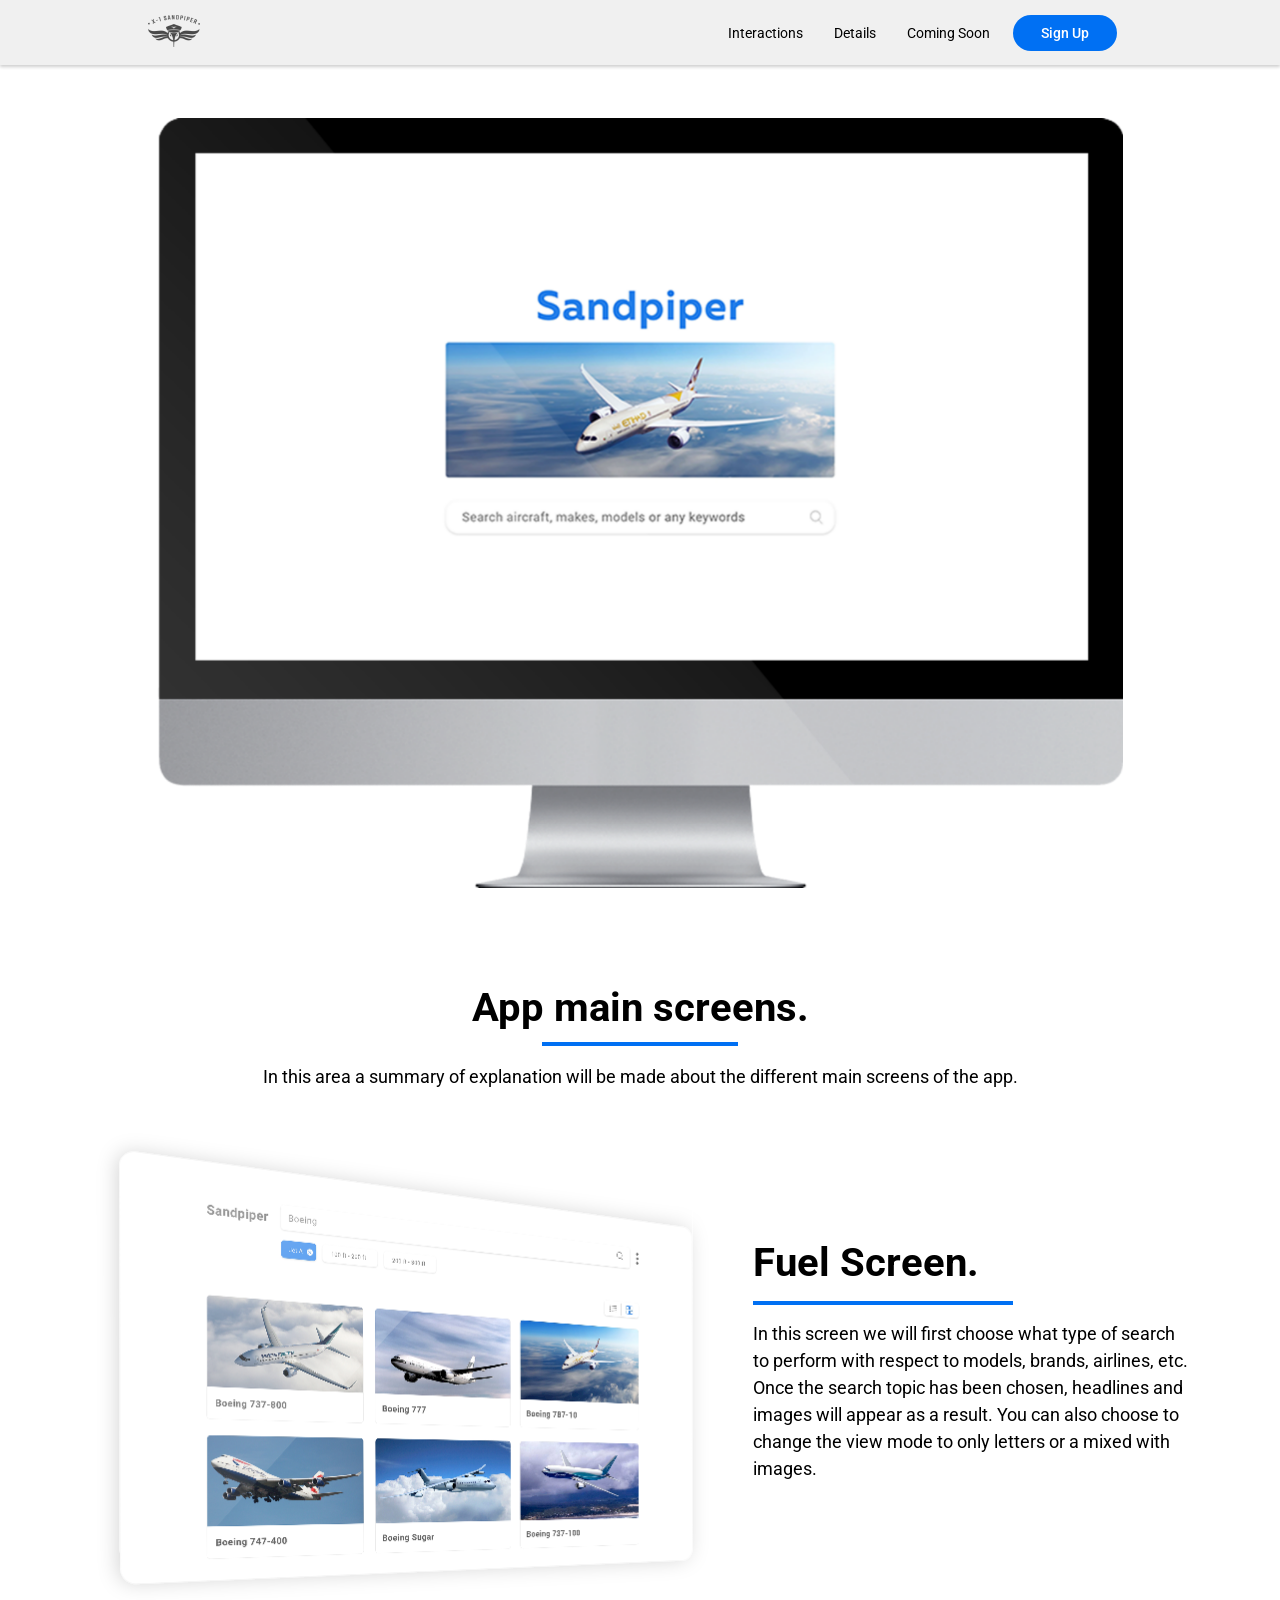
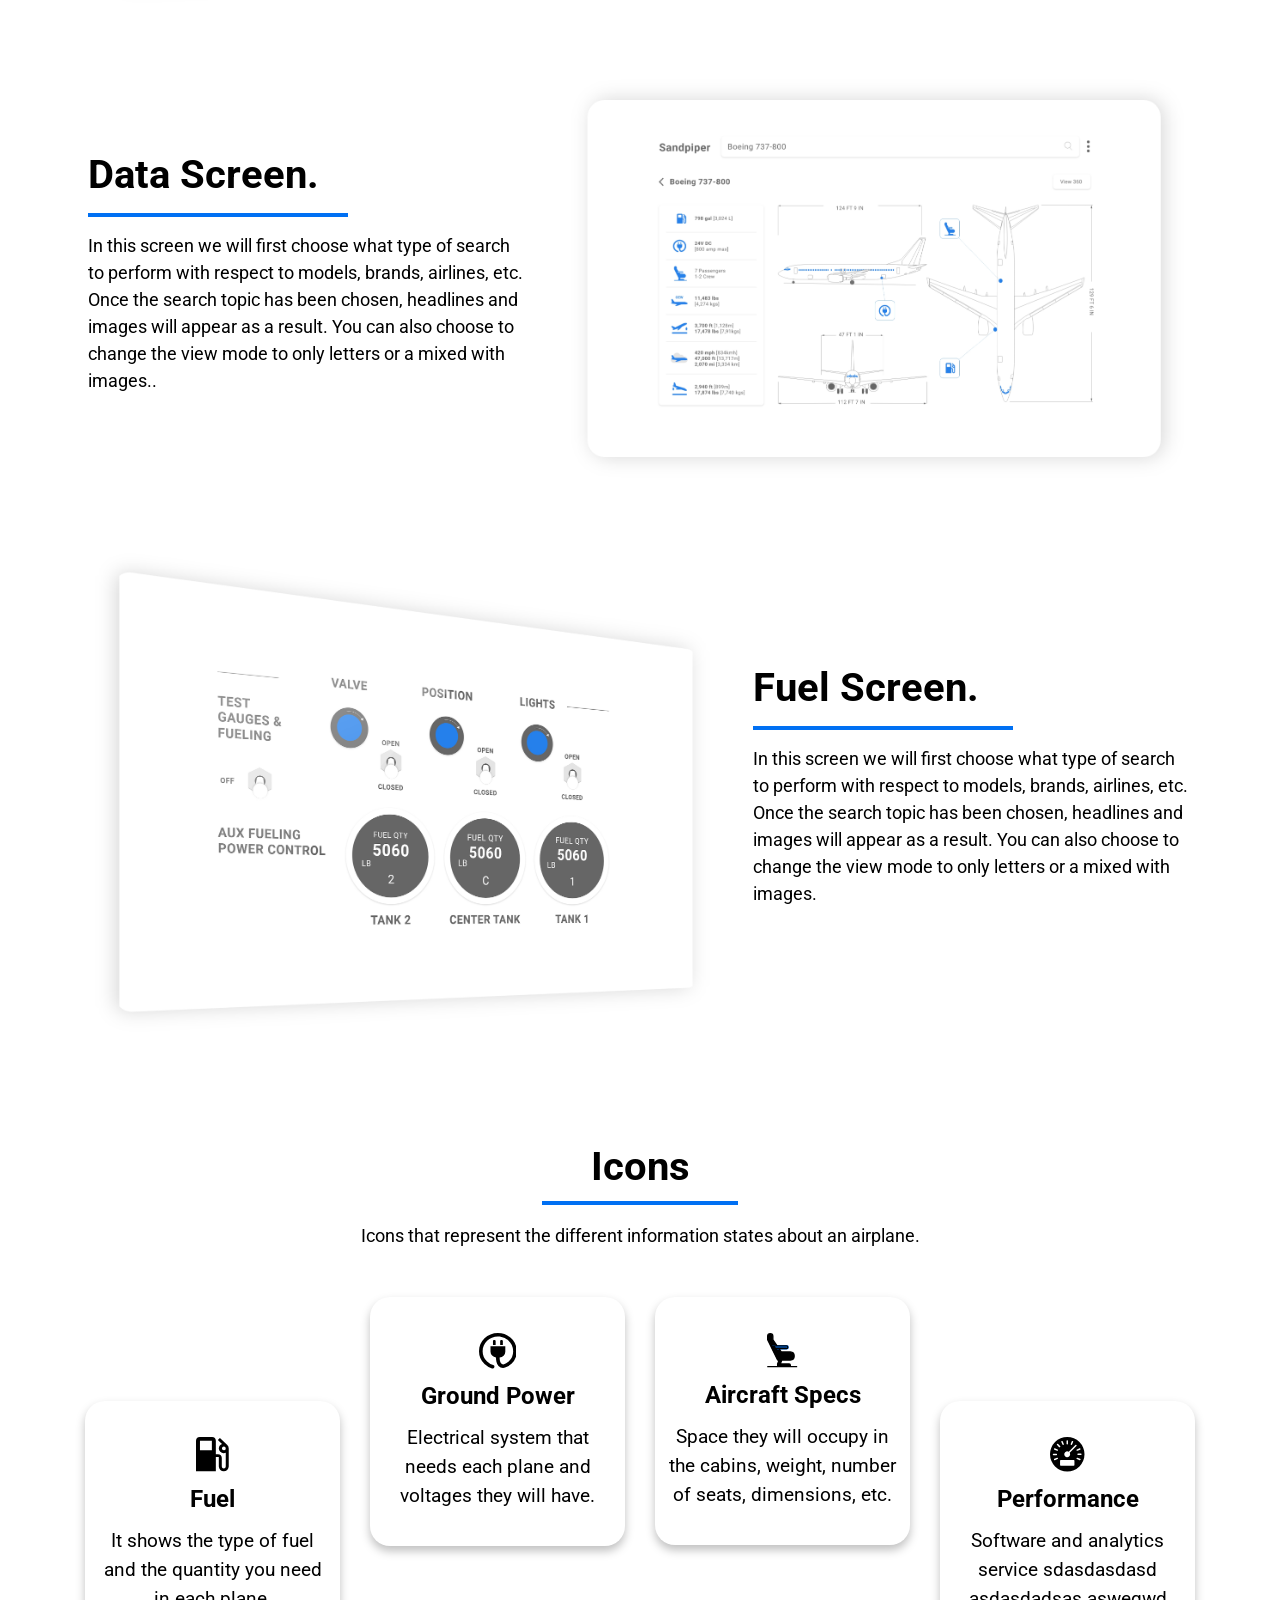
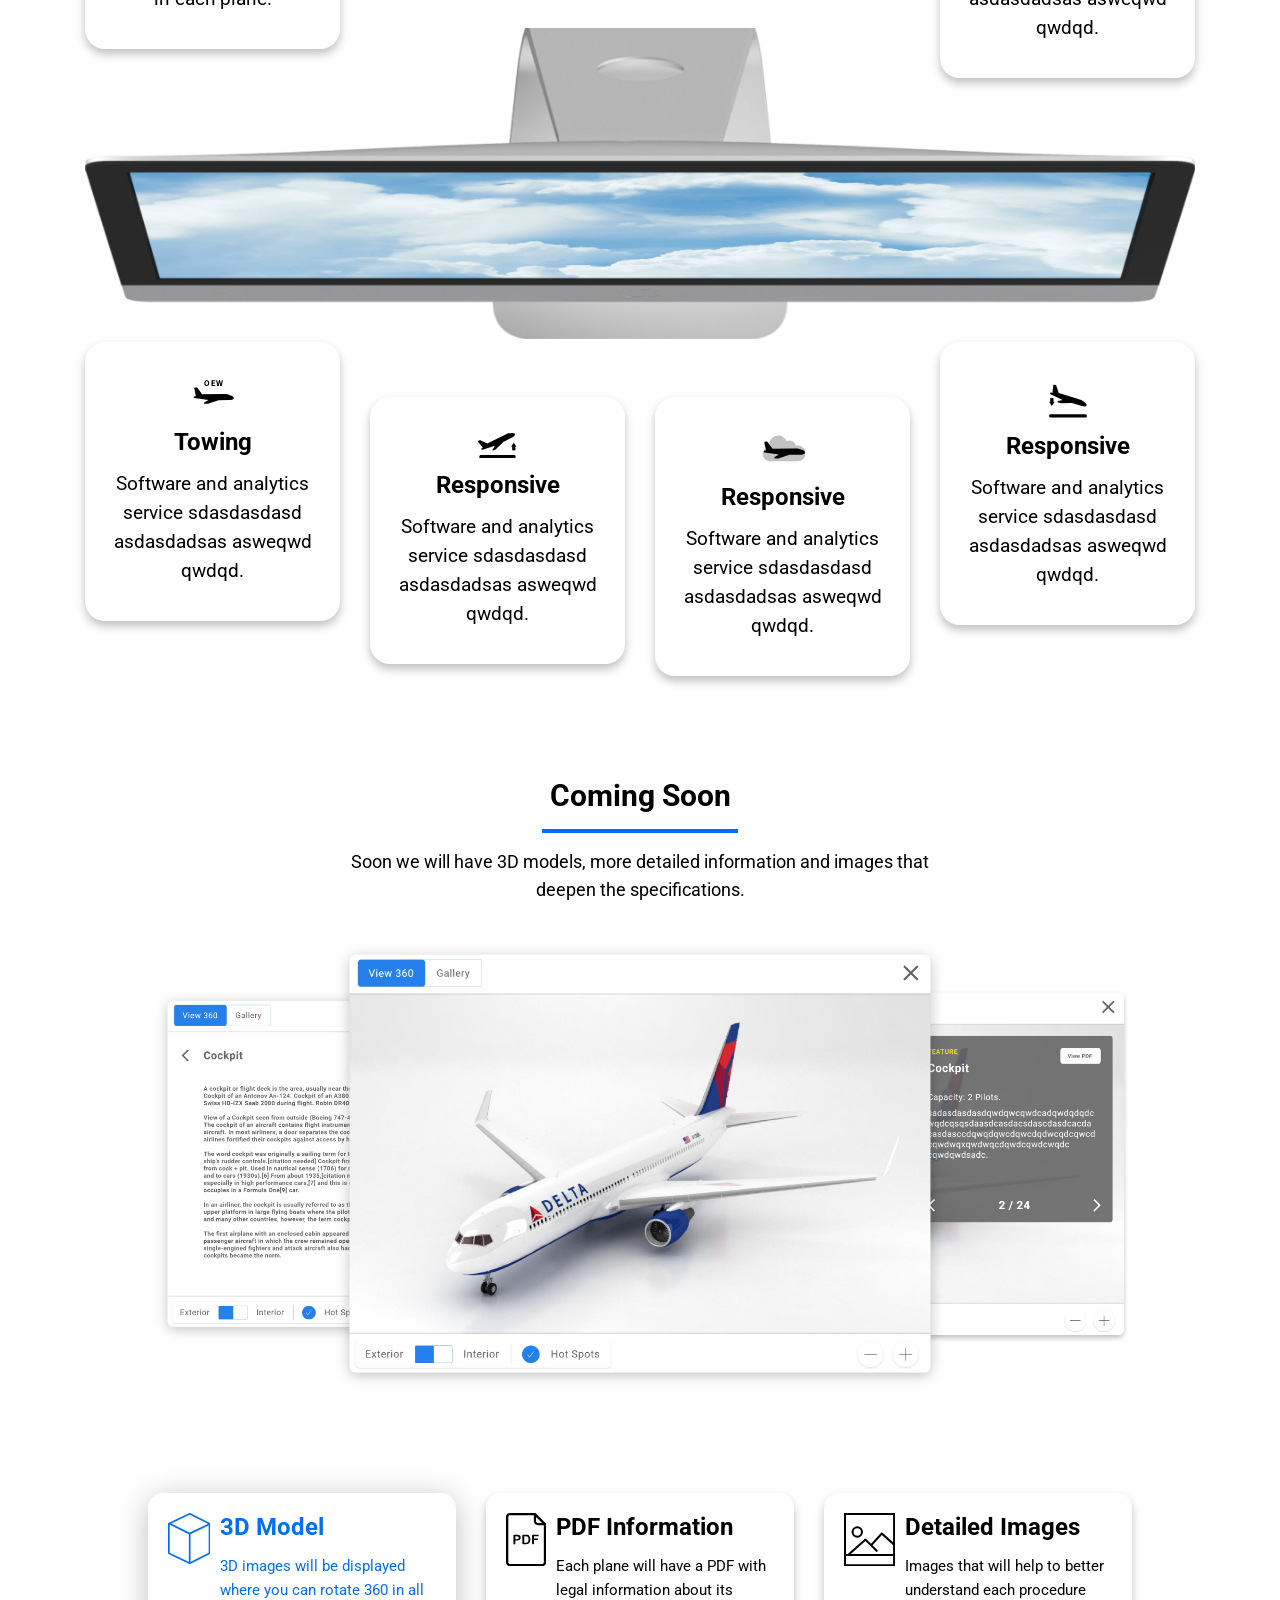
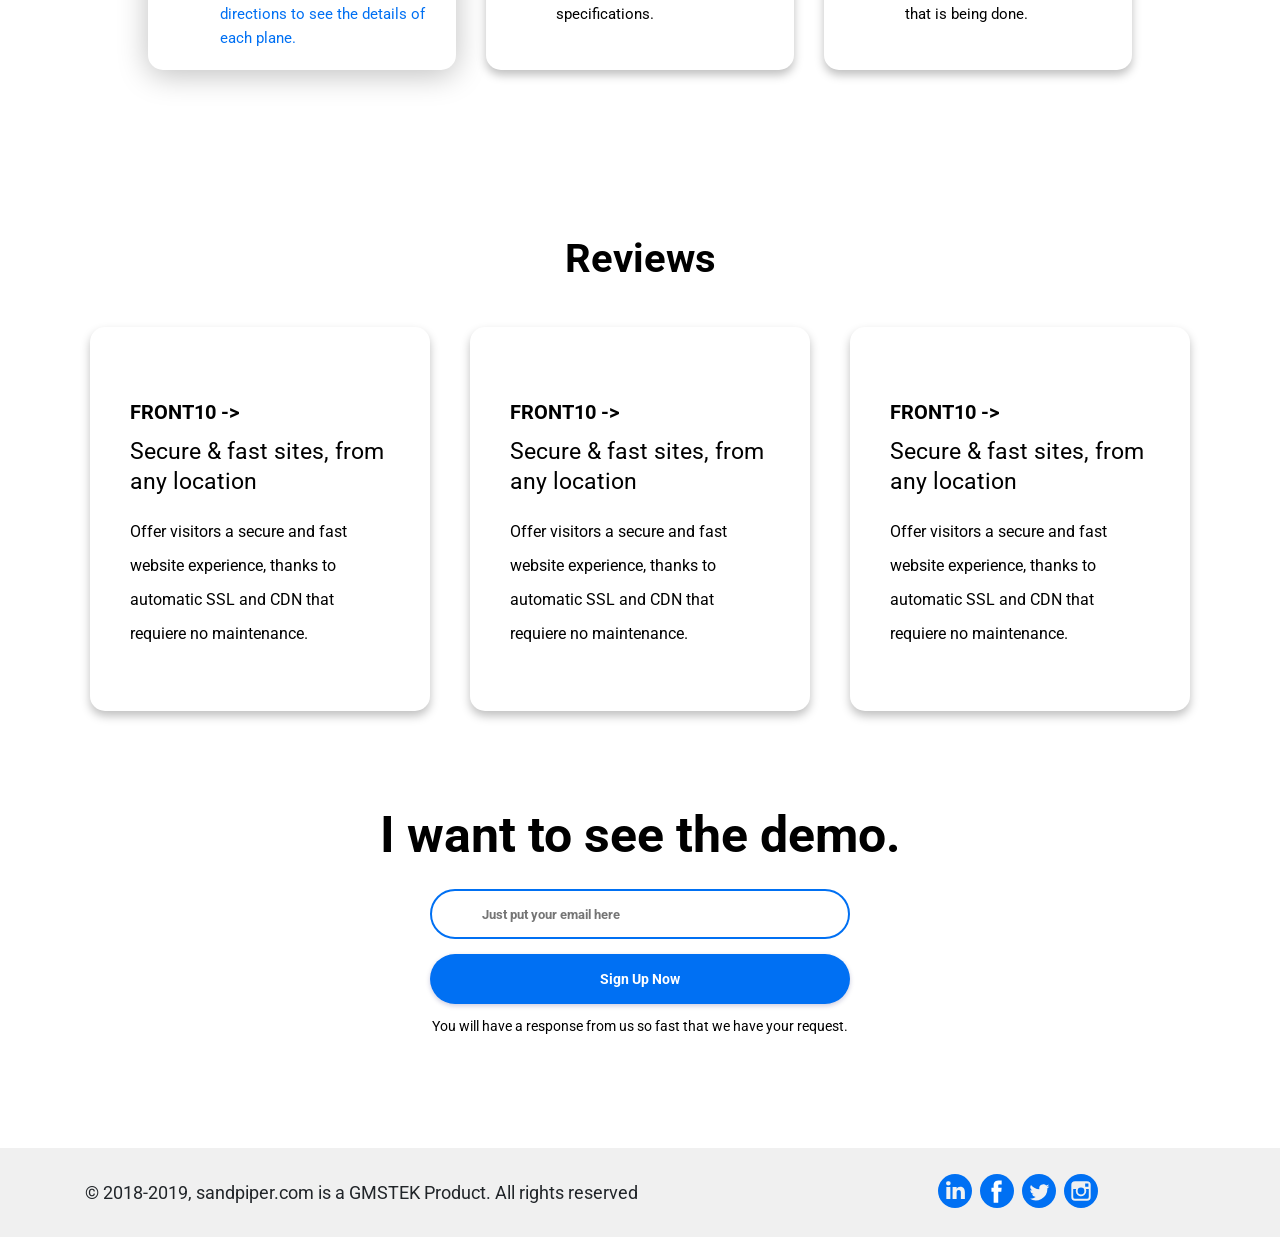
<file: index.html>
<!DOCTYPE html>
<html lang="en">

<head>
  <!-- Google Tag Manager -->
  <script>(function (w, d, s, l, i) {
      w[l] = w[l] || []; w[l].push({
        'gtm.start':
          new Date().getTime(), event: 'gtm.js'
      }); var f = d.getElementsByTagName(s)[0],
        j = d.createElement(s), dl = l != 'dataLayer' ? '&l=' + l : ''; j.async = true; j.src =
          'https://www.googletagmanager.com/gtm.js?id=' + i + dl; f.parentNode.insertBefore(j, f);
    })(window, document, 'script', 'dataLayer', 'GTM-N6N2WBW');</script>
  <!-- End Google Tag Manager -->
  <meta charset="utf-8">
  <title>SandPiper</title>
  <link rel="icon" href="assets/images/logo.png" type="image/png" sizes="16x16">
  <meta name="viewport" content="width=device-width, initial-scale=1">
  <meta http-equiv="X-UA-Compatible" content="IE=edge">
  <meta name="description" content="SandPiper is an app which stores a library with info about airplanes and fuel panels in 2D and 3D soon.">
  <meta name="keywords" content="SandPiper, airplanes, app, fuel panels, 2D airplane, 3D airplane">
  <link href="assets/css/bootstrap.min.css" rel="stylesheet" type="text/css" media="all" />
  <link href="https://fonts.googleapis.com/css?family=Roboto:400,500,700,900&display=swap" rel="stylesheet">
  <link href="assets/css/style.css" rel="stylesheet" type="text/css" media="all" />
</head>

<body>
  <!-- Google Tag Manager (noscript) -->
  <noscript><iframe src="https://www.googletagmanager.com/ns.html?id=GTM-N6N2WBW" height="0" width="0"
      style="display:none;visibility:hidden"></iframe></noscript>
  <!-- End Google Tag Manager (noscript) -->
  <div class="wrapper">
    <!-- Navbar Section -->
    <nav class="navbar navbar-expand-md navbar-light bg-light fixed-top" role="navigation">
      <div class="container container-m">
        <a class="navbar-brand d-none d-md-inline js-scroll-trigger" href="#main">
          <img src="./assets/images/logo.png" alt="SandPiper logo" />
        </a>

        <a class="navbar-brand btn-cta d-inline d-md-none js-scroll-trigger" href="#signup">Sign Up</a>
        <button class="navbar-toggler" type="button" data-toggle="collapse" data-target="#navbarSupportedContent"
          aria-controls="navbarSupportedContent" aria-expanded="false" aria-label="Toggle navigation">
          <span class="navbar-toggler-icon"></span>
        </button>
        <div class="collapse navbar-collapse" id="navbarSupportedContent">
          <ul class="navbar-nav ml-auto navbar-right">
            <li class="nav-item"><a class="nav-link js-scroll-trigger" href="#screens">Interactions</a></li>
            <li class="nav-item"><a class="nav-link js-scroll-trigger" href="#icons">Details</a></li>
            <li class="nav-item"><a class="nav-link js-scroll-trigger" href="#comingsoon">Coming Soon</a></li>
            <li class="nav-item"><a class="btn-cta nav-link js-scroll-trigger" href="#signup">Sign Up</a></li>
          </ul>
        </div>
      </div>
    </nav><!-- Navbar End -->

    <div id="main" class="main">
      <section class="home ">
        <div class="container-fluid">
          <div class="row pt-menu  mt-md-0">
            <div class="col-12 mt-5 text-center header-img-wrapper fullHeightNoMenu ">
                <img src="assets/images/header-img.png" class=" header-img" alt="SandPiper app presentation"/>
              </div>
            </div>
          </div>
      </section>
    </div>
    <section id="screens" class="container ">
      <div class="row">
        <div class="col-md-12 text-center title-wrapper">
          <h2>App main screens.</h2>
          <div class="separator mx-auto"></div>
          <p>In this area a summary of explanation will be made about the different main screens of the app.</p>
        </div>
      </div>
      <div class="row">
        <div class="col-md-7 mt-4 text-center ">
            <img class="img-fluid" src="assets/images/1.svg" alt="Airplane catalog">
        </div>
        <div class="col-md-5 mt-4">
          <div class="f-text align-items-center mx-auto">
            <div>
              <h2 class="text-center text-md-left">Fuel Screen.</h2>
              <div class="separator separator-large mx-auto ml-md-0 mr-auto"></div>
              <p class="text-center text-md-left">In this screen we will first choose what type of search to perform
                with respect to models, brands, airlines, etc. Once the search topic has been chosen, headlines and
                images will appear as a result. You can also choose to change the view mode to only letters or a mixed
                with images.
              </p>
            </div>
          </div>
        </div>
      </div>
      <div class="row mt-4">
        <div class="col-md-7 order-md-2 mt-4 text-center">
          
            <img class="img-fluid" src="assets/images/blueprints.png" alt="Airplane data">
          
        </div>
        <div class="col-md-5 order-md-1 mt-4">
          <div class="f-text align-items-center">
            <div>
              <h2 class="text-center text-md-left">Data Screen.</h2>
              <div class="separator separator-large mx-auto ml-md-0 mr-auto"></div>
              <p class="text-center text-md-left ">In this screen we will first choose what type of search to perform
                with respect to models, brands, airlines, etc. Once the search topic has been chosen, headlines and
                images will appear as a result. You can also choose to change the view mode to only letters or a mixed
                with images..</p>
            </div>
          </div>
        </div>
      </div>
      <div class="row mt-4">
        <div class="col-md-7 mt-4 text-center">
            <img class="img-fluid" src="assets/images/3.png" alt="Fuel panels">
        </div>
        <div class="col-md-5 mt-4">
          <div class="f-text align-items-center mx-auto">
            <div>
              <h2 class="text-center text-md-left">Fuel Screen.</h2>
              <div class="separator separator-large mx-auto ml-md-0 mr-auto"></div>
              <p class="text-center text-md-left">In this screen we will first choose what type of search to perform
                with respect to models, brands, airlines, etc. Once the search topic has been chosen, headlines and
                images will appear as a result. You can also choose to change the view mode to only letters or a mixed
                with images.
              </p>
            </div>
          </div>
        </div>
      </div>
  </div>

  </section>

  <!-- Features Section -->
  <section id="icons" class="container">
    <div class="row">
      <div class="col-md-12 text-center title-wrapper mb-5">
        <h2>Icons</h2>
        <div class="separator mx-auto"></div>
        <p>Icons that represent the different information states about an airplane.</p>
      </div>
      <div class="col-md-3 order-2 order-md-1 mt-5 mt-md-0 margin-column">
        <div class="d-flex flex-column justify-content-center  align-items-center text-center f-column ">
          <svg xmlns="http://www.w3.org/2000/svg" width="32.749" height="34.308" viewBox="0 0 32.749 34.308" role="img">
            <title>Fuel</title>
            <defs>
              <style>
                .a {
                  fill: #0070f3;
                }
              </style>
            </defs>
            <g transform="translate(0)">
              <g transform="translate(0)">
                <path class="a"
                  d="M47.3,8.062l.03-.029L39.937.953l-2.1,2.02,4.188,4.022a4.771,4.771,0,0,0-3.2,4.441A4.868,4.868,0,0,0,43.787,16.2a5.076,5.076,0,0,0,1.985-.4V29.543a1.986,1.986,0,0,1-3.969,0V20.966a3.892,3.892,0,0,0-3.97-3.812H35.848V3.812A3.892,3.892,0,0,0,31.878,0H19.97A3.892,3.892,0,0,0,16,3.812v30.5H35.848V20.013h2.977v9.53a4.966,4.966,0,0,0,9.924,0V11.436A4.691,4.691,0,0,0,47.3,8.062Zm-15.422,5.28H19.97V3.812H31.878Zm11.909,0a1.908,1.908,0,1,1,1.985-1.906A1.952,1.952,0,0,1,43.787,13.342Z"
                  transform="translate(-16)" />
              </g>
            </g>
          </svg>
          <h3>Fuel</h3>
          <p>It shows the type of fuel and the quantity you need in each plane.</p>
        </div>
      </div>
      <div class="col-md-3 order-2 order-md-1 mt-5 mt-md-0">
        <div class="d-flex flex-column justify-content-center  align-items-center text-center f-column">
          <svg xmlns="http://www.w3.org/2000/svg" width="37.82" height="35.511" viewBox="0 0 37.82 35.511" role="img">
            <title>Ground Power</title>
            <defs>
              <style>
                .a {
                  fill: #0070f3;
                }
              </style>
            </defs>
            <g transform="translate(0 0)">
              <path class="a"
                d="M20.771,10.71h-.512a1.027,1.027,0,0,0-1.086.957v4.054h2.685V11.667A1.029,1.029,0,0,0,20.771,10.71Z"
                transform="translate(-5.205 -3.621)" />
              <path class="a"
                d="M30.653,10.71h-.513a1.028,1.028,0,0,0-1.086.957v4.054h2.686V11.667A1.03,1.03,0,0,0,30.653,10.71Z"
                transform="translate(-7.887 -3.621)" />
              <path class="a"
                d="M18.911.577C8.483.577,0,8.723,0,18.737a17.689,17.689,0,0,0,5.506,12.81A19.109,19.109,0,0,0,13.031,36a1.875,1.875,0,0,0,.566.087,1.818,1.818,0,0,0,1.731-1.207,1.734,1.734,0,0,0-1.166-2.205,15.446,15.446,0,0,1-6.074-3.6A14.28,14.28,0,0,1,3.643,18.737c0-8.085,6.849-14.662,15.268-14.662s15.268,6.577,15.268,14.662A14.277,14.277,0,0,1,29.71,29.1c-1.107.953-3.851,2.871-5.5,2.871a2.549,2.549,0,0,1-1.993-.8c-1.3-1.394-1.59-4.217-1.577-6.185a5.848,5.848,0,0,0,5.677-5.728V13.813H11.5v5.443a5.841,5.841,0,0,0,5.491,5.721c-.019,2.344.323,6.185,2.505,8.525a6.263,6.263,0,0,0,4.711,1.971c3.523,0,7.534-3.418,7.979-3.806l.058-.053A17.678,17.678,0,0,0,37.82,18.739C37.821,8.723,29.338.577,18.911.577Z"
                transform="translate(0 -0.577)" />
            </g>
          </svg>
          <h3>Ground Power</h3>
          <p>Electrical system that needs each plane and voltages they will have.</p>
        </div>
      </div>
      <div class="col-md-3 order-2 order-md-1 mt-5 mt-md-0">
        <div class="d-flex flex-column justify-content-center  align-items-center text-center f-column">
          <svg xmlns="http://www.w3.org/2000/svg" width="30.285" height="34.377" viewBox="0 0 30.285 34.377" role="img">
            <title>Aircraft Specs</title>
            <defs>
              <style>
                .a {
                  fill: #0070f3;
                }

                .b {
                  fill: none;
                  stroke: #0070f3;
                  stroke-width: 2px;
                }
              </style>
            </defs>
            <path class="a"
              d="M110.185,369.175l2.4.919-1.84,5.314H119.5a1.312,1.312,0,0,1,1.278,1.343h0a1.312,1.312,0,0,1-1.278,1.343H109.278A1.312,1.312,0,0,1,108,376.75v-1.343Z"
              transform="translate(-97.394 -344.388)" />
            <path class="a"
              d="M48,12.75A2.686,2.686,0,0,1,50.617,10h0a2.686,2.686,0,0,1,2.617,2.75v3.288l0,0,8.424,12.219h9.084a3.935,3.935,0,0,1,3.833,4.029h0a3.935,3.935,0,0,1-3.833,4.029H57.967L48,16.11c0-.023,0-.045,0-.067h0Z"
              transform="translate(-47.361 -9.329)" />
            <path class="b" d="M148,194.686h12.778a1.312,1.312,0,0,0,1.278-1.343h0A1.312,1.312,0,0,0,160.778,192H148Z"
              transform="translate(-141.228 -179.109)" />
            <path class="a"
              d="M138,327.371h9.584a1.312,1.312,0,0,0,1.278-1.343v-1.343A2.623,2.623,0,0,0,146.306,322H138Z"
              transform="translate(-127.394 -300.38)" />
            <path class="a" d="M277.452,193.3l6.2,12.488,1.952-5.315-5.75-8.807Z"
              transform="translate(-273.043 -178.795)" />
            <g transform="translate(0 0)">
              <path class="a"
                d="M3.256,0A3.346,3.346,0,0,1,6.512,3.422V6.493l3.932,5.7h9.106a2.017,2.017,0,0,1,0,4.029H13.222l1.4,2.037h8.758a4.706,4.706,0,0,1,0,9.4H15.195l-.93,2.686h7.842a1.97,1.97,0,0,1,1.917,2.014,2.1,2.1,0,0,1-.11.671h5.732a.672.672,0,0,1,0,1.343H.767a.672.672,0,0,1,0-1.343h9.31a2.1,2.1,0,0,1-.11-.671V31.02a.7.7,0,0,1,.039-.232l1.1-3.125h-.5a.636.636,0,0,1-.566-.361L.072,7.09A.7.7,0,0,1,0,6.781c0-.014,0-.027,0-.04s0-.018,0-.027V3.422A3.346,3.346,0,0,1,3.256,0ZM19.551,14.883a.672.672,0,0,0,0-1.343H8.021L8.9,14.883ZM22,26.32h1.388a3.361,3.361,0,0,0,0-6.714H14.3a.63.63,0,0,1-.517-.277l-2.139-3.1H9.774l3.083,4.723h6.054a3.283,3.283,0,0,1,3.195,3.357v1.343A2.1,2.1,0,0,1,22,26.32Zm-1.807,0a.657.657,0,0,0,.639-.671V24.305a1.97,1.97,0,0,0-1.917-2.014h-5.9l-.493,1.343h3.833a.672.672,0,0,1,0,1.343H12.03l-.493,1.343Zm1.917,6.714a.672.672,0,0,0,0-1.343H13.352a.63.63,0,0,1-.523-.286.7.7,0,0,1-.077-.615l1.083-3.127H12.464l-1.219,3.477v1.223a.657.657,0,0,0,.639.671Zm-11.588-7.67,1.322-3.6L6.633,13.788l-1.389.946ZM1.278,6.618l3.38,6.915,1.8-1.228a.614.614,0,0,1,.306-.106l.007,0H8.867L5.359,7.109c-.01-.014-.019-.029-.028-.044l-.01-.018a.7.7,0,0,1-.086-.337V3.422A2.033,2.033,0,0,0,3.256,1.343,2.033,2.033,0,0,0,1.278,3.422Z"
                transform="translate(0 0)" />
              <path class="a" d="M168.639,352a.672.672,0,1,1-.639.671A.657.657,0,0,1,168.639,352Z"
                transform="translate(-149.727 -328.366)" />
            </g>
          </svg>
          <h3>Aircraft Specs</h3>
          <p>Space they will occupy in the cabins, weight, number of seats, dimensions, etc.</p>
        </div>
      </div>
      <div class="col-md-3 order-2 order-md-1 mt-5 mt-md-0 margin-column">
        <div class="d-flex flex-column justify-content-center align-items-center text-center f-column">
          <svg xmlns="http://www.w3.org/2000/svg" width="34.5" height="34.5" viewBox="0 0 34.5 34.5" role="img">
            <title>Performance</title>
            <defs>
              <style>
                .a {
                  fill: #2680eb;
                }
              </style>
            </defs>
            <path class="a"
              d="M17.25,0A17.25,17.25,0,1,0,34.5,17.25,17.271,17.271,0,0,0,17.25,0Zm9.684,12.46,2.657-1.1a.718.718,0,1,1,.549,1.327l-2.655,1.1-.275.056a.72.72,0,0,1-.276-1.384ZM20.712,7.015l1.1-2.657a.719.719,0,0,1,1.328.549l-1.1,2.657a.717.717,0,0,1-.664.444L21.1,7.954A.719.719,0,0,1,20.712,7.015Zm-4.18-3.154a.719.719,0,1,1,1.438,0V6.736a.719.719,0,1,1-1.438,0ZM11.75,3.97a.719.719,0,0,1,.939.39l1.1,2.655a.72.72,0,0,1-.39.939l-.275.055a.718.718,0,0,1-.664-.446l-1.1-2.655A.718.718,0,0,1,11.75,3.97ZM2.794,17.517a.719.719,0,0,1,.719-.719H6.388a.719.719,0,0,1,0,1.438H3.513A.72.72,0,0,1,2.794,17.517ZM7.566,22.04l-2.658,1.1-.275.055a.719.719,0,0,1-.275-1.383l2.658-1.1a.719.719,0,0,1,.549,1.328ZM7.954,13.4a.723.723,0,0,1-.664.443l-.275-.056-2.657-1.1a.72.72,0,0,1,.551-1.33l2.657,1.1A.72.72,0,0,1,7.954,13.4Zm1.164-3.266L7.087,8.1A.718.718,0,1,1,8.1,7.087L10.134,9.12a.719.719,0,0,1-1.016,1.016Zm15.32,17.923a.72.72,0,0,1-.719.719H10.781a.719.719,0,0,1-.719-.719V23.746a.719.719,0,0,1,.719-.719H23.719a.72.72,0,0,1,.719.719v4.313ZM19.718,15.8a2.836,2.836,0,0,1,.407,1.45A2.907,2.907,0,1,1,18.7,14.782L25.381,8.1A.719.719,0,0,1,26.4,9.12Zm10.81,6.952a.72.72,0,0,1-.663.446l-.275-.056-2.657-1.1a.719.719,0,0,1,.549-1.328l2.657,1.1A.715.715,0,0,1,30.528,22.751Zm.377-4.781H28.031a.719.719,0,0,1,0-1.438h2.874a.719.719,0,1,1,0,1.438Z" />
          </svg>
          <h3>Performance</h3>
          <p>Software and analytics service sdasdasdasd asdasdadsas asweqwd qwdqd.</p>
        </div>
      </div>

      <div class="col-12 order-1 order-md-2  f-center text-center">
          <img class="img-fluid" src="assets/images/flat-screen.png" alt="Feature"/>
      </div>

      <div class="col-md-3 order-2 order-md-3  mt-5 mt-md-0">
        <div class="d-flex flex-column justify-content-center  align-items-center text-center f-column">
          <svg xmlns="http://www.w3.org/2000/svg" width="44.426" height="36.513" viewBox="0 0 44.426 36.513">
            <g id="Group_225" data-name="Group 225" transform="translate(138.605 -1374.003)">
              <text id="OEW" transform="translate(-124.219 1382.003)" fill="#0070f3" font-size="8"
                font-family="Roboto-Bold, Roboto" font-weight="700" letter-spacing="0.032em">
                <tspan x="0" y="0">OEW</tspan>
              </text>
              <g id="takeoff-the-plane" transform="matrix(0.891, 0.454, -0.454, 0.891, -129.765, 1375.035)">
                <g id="Group_215" data-name="Group 215" transform="translate(0 0)">
                  <g id="Group_214" data-name="Group 214" transform="translate(0 0)">
                    <path id="Path_148" data-name="Path 148"
                      d="M4,17.176l0,0a.942.942,0,0,0-.457,1.19.929.929,0,0,0,1.167.5l13.35-4.529-2.549,4a.732.732,0,0,0,.078.9.772.772,0,0,0,.915.139l2.626-1.363a.8.8,0,0,0,.2-.15l7.844-7.993,9.6-5c3.637-1.956,3.243-3.408,3.036-3.807A1.94,1.94,0,0,0,38.469.135a8.29,8.29,0,0,0-3.45.111,4.6,4.6,0,0,1-1.061.089C32.939.324,32.247.4,28.786,2.2L9.857,12.028,2.638,8.457a.971.971,0,0,0-.876.015L.526,9.114a.973.973,0,0,0-.5.64.893.893,0,0,0,.176.769L5.15,16.586Z"
                      fill="#0070f3" />
                  </g>
                </g>
              </g>
            </g>
          </svg>
          <h3>Towing</h3>
          <p>Software and analytics service sdasdasdasd asdasdadsas asweqwd qwdqd.</p>
        </div>
      </div>
      <div class="col-md-3 order-2 order-md-3  mt-5 mt-md-0  margin-column-down ">
        <div class="d-flex flex-column justify-content-center  align-items-center text-center f-column">
          <svg id="Group_230" data-name="Group 230" xmlns="http://www.w3.org/2000/svg" width="38.451" height="25.322"
            viewBox="0 0 38.451 25.322">
            <g id="takeoff-the-plane" transform="translate(0 0)">
              <g id="Group_215" data-name="Group 215" transform="translate(0)">
                <g id="Group_214" data-name="Group 214" transform="translate(0 0)">
                  <path id="Path_148" data-name="Path 148"
                    d="M3.841,71.195l0,0A.835.835,0,0,0,3.43,72.28a.9.9,0,0,0,1.1.477L16.894,68.8l-2.313,3.627a.667.667,0,0,0,.087.828.738.738,0,0,0,.854.141l2.426-1.21a.712.712,0,0,0,.187-.135l7.186-7.208L34.189,60.4c3.359-1.739,2.97-3.075,2.77-3.443a1.887,1.887,0,0,0-1.267-.871,7.84,7.84,0,0,0-3.213.05,4.331,4.331,0,0,1-.987.066c-.949-.025-1.593.036-4.79,1.631L9.216,66.564l-6.781-3.38a.917.917,0,0,0-.816,0l-1.143.57a.855.855,0,0,0-.458.579.825.825,0,0,0,.176.707L4.9,70.671Z"
                    transform="translate(0 -55.948)" fill="#0070f3" />
                  <path id="Path_149" data-name="Path 149"
                    d="M47.134,282.5H14.03a1.62,1.62,0,1,0,0,3.237h33.1a1.62,1.62,0,1,0,0-3.237Z"
                    transform="translate(-11.091 -260.416)" fill="#0070f3" />
                </g>
              </g>
            </g>
            <g id="Group_223" data-name="Group 223" transform="translate(33.149 9.688)">
              <path id="Polygon_1" data-name="Polygon 1" d="M2.651,0,5.3,4.073H0Z" transform="translate(0)"
                fill="#0070f3" />
              <rect id="Rectangle_402" data-name="Rectangle 402" width="3.181" height="4.073"
                transform="translate(1.06 3.564)" fill="#0070f3" />
            </g>
          </svg>
          <h3>Responsive</h3>
          <p>Software and analytics service sdasdasdasd asdasdadsas asweqwd qwdqd.</p>
        </div>
      </div>
      <div class="col-md-3 order-2 order-md-3 mt-5 mt-md-0 margin-column-down">
        <div class="d-flex flex-column justify-content-center  align-items-center text-center f-column">
          <svg xmlns="http://www.w3.org/2000/svg" width="45.763" height="36.513" viewBox="0 0 45.763 36.513">
            <g id="Group_395" data-name="Group 395" transform="translate(137.991 -1500.488)">
              <path id="cloud"
                d="M34.906,10.431a8.489,8.489,0,0,0-1.618.155,6.448,6.448,0,0,0-3.523-4.456,6.923,6.923,0,0,0-5.825-.1A9.014,9.014,0,0,0,12.525.907,8.466,8.466,0,0,0,7.191,11.869,7.267,7.267,0,0,0,0,19.1a7.289,7.289,0,0,0,7.414,7.025H34.906A8.016,8.016,0,0,0,43.08,18.28a8.016,8.016,0,0,0-8.173-7.849Zm0,0"
                transform="translate(-135.308 1502.555)" fill="#d7e9ff" />
              <g id="takeoff-the-plane" transform="matrix(0.891, 0.454, -0.454, 0.891, -128.894, 1500.488)">
                <g id="Group_215" data-name="Group 215" transform="translate(0 0)">
                  <g id="Group_214" data-name="Group 214" transform="translate(0 0)">
                    <path id="Path_148" data-name="Path 148"
                      d="M4.118,17.675l0,0a.97.97,0,0,0-.47,1.224.956.956,0,0,0,1.2.516l13.738-4.661-2.623,4.116a.753.753,0,0,0,.081.929.794.794,0,0,0,.941.143l2.7-1.4a.824.824,0,0,0,.209-.155l8.072-8.225,9.879-5.15C41.589,3,41.184,1.5,40.971,1.094A2,2,0,0,0,39.587.139a8.531,8.531,0,0,0-3.551.114,4.738,4.738,0,0,1-1.092.092C33.9.333,33.184.413,29.623,2.262L10.143,12.378,2.715,8.7a1,1,0,0,0-.9.015L.541,9.379a1,1,0,0,0-.517.658.919.919,0,0,0,.181.791L5.3,17.068Z"
                      fill="#0070f3" />
                  </g>
                </g>
              </g>
            </g>
          </svg>
          <h3>Responsive</h3>
          <p>Software and analytics service sdasdasdasd asdasdadsas asweqwd qwdqd.</p>
        </div>
      </div>
      <div class="col-md-3 order-2 order-md-3  mt-5 mt-md-0">
        <div class="d-flex flex-column justify-content-center align-items-center text-center f-column">
          <svg xmlns="http://www.w3.org/2000/svg" width="40.363" height="40.363" viewBox="0 0 40.363 40.363">
            <g id="Group_233" data-name="Group 233" transform="translate(-0.309 0.548)">
              <g id="takeoff-the-plane" transform="translate(0.31 -0.548)">
                <g id="Group_215" data-name="Group 215" transform="translate(0 0)">
                  <path id="Path_148" data-name="Path 148"
                    d="M3.779,16.853l0,0a.934.934,0,0,0-.44,1.161.871.871,0,0,0,1.108.485l12.721-4.46-2.441,3.906a.71.71,0,0,0,.941,1.012l2.5-1.338a.772.772,0,0,0,.194-.147l7.5-7.816,9.155-4.91c3.468-1.919,3.1-3.333,2.9-3.72a1.831,1.831,0,0,0-1.275-.9,7.711,7.711,0,0,0-3.283.12,4.289,4.289,0,0,1-1.01.091C31.38.33,30.721.409,27.42,2.172L9.37,11.816,2.516,8.361a.9.9,0,0,0-.833.017L.5,9.009a.955.955,0,0,0-.48.625.882.882,0,0,0,.164.748l4.687,5.891Z"
                    transform="translate(13.469 0) rotate(45)" fill="#0070f3" />
                  <path id="Path_149" data-name="Path 149"
                    d="M48.6,282.5H14.1a1.688,1.688,0,1,0,0,3.374H48.6a1.688,1.688,0,1,0,0-3.374Z"
                    transform="translate(-10.33 -246.28)" fill="#0070f3" />
                </g>
              </g>
              <g id="Group_224" data-name="Group 224" transform="translate(7.938 27.56) rotate(180)">
                <path id="Polygon_1" data-name="Polygon 1" d="M2.763,0,5.525,4.245H0Z" transform="translate(0 0)"
                  fill="#0070f3" />
                <rect id="Rectangle_402" data-name="Rectangle 402" width="3.315" height="4.245"
                  transform="translate(1.105 3.714)" fill="#0070f3" />
              </g>
            </g>
          </svg>

          <h3>Responsive</h3>
          <p>Software and analytics service sdasdasdasd asdasdadsas asweqwd qwdqd.</p>
        </div>
      </div>
    </div>
  </section>

  <section id='comingsoon' class="ar-ft-single wow fadeIn">
    <div class="container-m">
      <div class="row text-center">
        <div class="col-md-12">
          <div class="features-intro">
            <h2>Coming Soon</h2>
            <div class="separator mx-auto"></div>
            <p>Soon we will have 3D models, more detailed information and images that deepen the specifications.
            </p>
          </div>
        </div>
      </div>
      <div class="row mb-5">
        <div class="col-md-12 p-relative mt-3">
          <div class="d-flex justify-content-center align-items-center flex-wrap py-5  gallery-container ">
              <img class="img-gallery active" id="gallery1" src="assets/images/gallery/3d.png" alt="3d">
              <img class="img-gallery" id="gallery2" src="assets/images/gallery/pdf.png" alt="PDF">
              <img class="img-gallery" id="gallery3" src="assets/images/gallery/photo.png" alt="Photo">  
          </div>
          
        </div>
      </div>
      <div class="row">
        <div class="col-md-4 mt-5">
          <a class="ar-flex carousel-link active" href="#gallery1">
            <div class="ar-icon">
              <svg xmlns="http://www.w3.org/2000/svg" width="42.405" height="51.133" viewBox="0 0 42.405 51.133"><defs><style>.c,.d{fill:none;stroke:#0070f3;stroke-linecap:round;stroke-width:1.7px;}.c{stroke-linejoin:round;}</style></defs><g transform="translate(0.85 0.851)"><g transform="translate(0 0)"><g transform="translate(0 0)"><path class="c" d="M143.609,5414.721l20.861-9.846,19.844,9.846v29.545l-19.844,10.042-20.861-10.042Z" transform="translate(-143.609 -5404.875)"/><path class="c" d="M183.825,5412.57l-19.619,9.395-20.322-10.054" transform="translate(-143.485 -5402.184)"/></g><path class="d" d="M164.565,5448.721v-27.313" transform="translate(-143.708 -5400.714)"/></g></g></svg></div>
            <div class="ar-text">
              <h3>3D Model</h3>
              <p>3D images will be displayed where you can rotate 360 in all directions to see the details of each
                plane.</p>
            </div>
          </a>
        </div>

        <div class="col-md-4 mt-5 carousel">
          <a class="ar-flex carousel-link" href="#gallery2">
            <div class="ar-icon">
                <svg xmlns="http://www.w3.org/2000/svg" width="40.143" height="53.183" viewBox="0 0 40.143 53.183"><g transform="translate(0)"><g transform="translate(0)"><path d="M175.828,162.062a3.763,3.763,0,0,0-1.293-.7,7.634,7.634,0,0,0-1.67-.162h-2.479a1.427,1.427,0,0,0-.916.269,1.324,1.324,0,0,0-.269.916v6.951a1.6,1.6,0,0,0,.108.754.669.669,0,0,0,.323.431,1.514,1.514,0,0,0,.808.162h2.479a8.07,8.07,0,0,0,1.185-.108,6.51,6.51,0,0,0,.97-.269,3.019,3.019,0,0,0,.808-.539,4.829,4.829,0,0,0,.808-1.024,4.6,4.6,0,0,0,.485-1.293,6.962,6.962,0,0,0,.162-1.563A4.729,4.729,0,0,0,175.828,162.062Zm-1.4,6.682a2.183,2.183,0,0,1-.485.269,2.371,2.371,0,0,1-.539.108h-2.209v-6.466h1.293a4.249,4.249,0,0,1,1.509.216,1.683,1.683,0,0,1,1.024.916,4.372,4.372,0,0,1,.431,2.1A3.7,3.7,0,0,1,174.427,168.744Z" transform="translate(-152.927 -139.485)"/><path d="M88.435,10.615l-.054-.054v-.054L78.144.269,78.09.216a.053.053,0,0,1-.054-.054.053.053,0,0,1-.054-.054A.886.886,0,0,0,77.443,0H52.064a3.586,3.586,0,0,0-2.533,1.024l-.054.054A3.763,3.763,0,0,0,48.4,3.664V49.519a3.664,3.664,0,0,0,1.078,2.586,3.763,3.763,0,0,0,2.586,1.078H84.879a3.664,3.664,0,0,0,2.586-1.078,3.763,3.763,0,0,0,1.078-2.586V11.154A1.594,1.594,0,0,0,88.435,10.615ZM78.467,3.88l6.089,6.089H80.083a1.467,1.467,0,0,1-1.132-.485,1.68,1.68,0,0,1-.485-1.132Zm7.759,45.639a1.478,1.478,0,0,1-1.4,1.4H52.064a1.549,1.549,0,0,1-.97-.377,1.3,1.3,0,0,1-.377-.97V3.61a1.349,1.349,0,0,1,.431-.97l.054-.054a1.529,1.529,0,0,1,.916-.377h24.14V8.3a3.913,3.913,0,0,0,1.185,2.8,4,4,0,0,0,2.8,1.132h5.981Z" transform="translate(-48.4)"/><path d="M109.958,162.3a2.081,2.081,0,0,0-1.024-.539,6.677,6.677,0,0,0-1.67-.162h-2.479a1.324,1.324,0,0,0-.916.269c-.216.162-.269.485-.269.916v7.328a1.371,1.371,0,0,0,.269.862.827.827,0,0,0,.7.269.949.949,0,0,0,.7-.323,1.371,1.371,0,0,0,.269-.862v-2.694h1.778a4.059,4.059,0,0,0,2.64-.754,2.726,2.726,0,0,0,.916-2.209,3.161,3.161,0,0,0-.216-1.239A3.762,3.762,0,0,0,109.958,162.3Zm-1.293,3.017a1.368,1.368,0,0,1-.7.485,3.583,3.583,0,0,1-1.132.162H105.54v-2.91h1.293a2.665,2.665,0,0,1,1.724.431,1.341,1.341,0,0,1,.377,1.024A1.794,1.794,0,0,1,108.665,165.318Z" transform="translate(-96.164 -139.831)"/><path d="M243.185,160.8a1.791,1.791,0,0,0-.7.216.651.651,0,0,0-.377.377,1.273,1.273,0,0,0-.108.7v7.274a1.265,1.265,0,0,0,.269.862.827.827,0,0,0,.7.269,1.135,1.135,0,0,0,.7-.269,1.371,1.371,0,0,0,.269-.862v-3.125h3.179a.859.859,0,0,0,.647-.216.625.625,0,0,0,.216-.539.692.692,0,0,0-.216-.539,1.155,1.155,0,0,0-.647-.216H243.94v-2.425h3.772a.914.914,0,0,0,.7-.216.781.781,0,0,0,0-1.078.914.914,0,0,0-.7-.216Z" transform="translate(-215.92 -139.139)"/></g></g></svg>
            </div>
            <div class="ar-text">
              <h3>PDF Information</h3>
              <p>Each plane will have a PDF with legal information about its specifications.</p>
            </div>
          </a>
        </div>

        <div class="col-md-4 mt-5">
          <a class="ar-flex carousel-link" href="#gallery3">
            <div class="ar-icon">
              <svg xmlns="http://www.w3.org/2000/svg" width="51.137" height="53.183" viewBox="0 0 51.137 53.183"><path d="M14.127,24.391a5.7,5.7,0,1,0-5.7-5.7A5.7,5.7,0,0,0,14.127,24.391Zm0-9.346a3.65,3.65,0,1,1-3.65,3.651A3.655,3.655,0,0,1,14.127,15.045Z" transform="translate(-0.831 0.296)"/><path d="M1,0V53.183H52.137V0ZM3.045,2.045H50.092V29.38L39.533,19.7a1.05,1.05,0,0,0-.736-.268,1.025,1.025,0,0,0-.71.332L28.07,30.737l-4.851-4.851a1.024,1.024,0,0,0-1.4-.045L4.7,40.91H3.045ZM50.092,51.137H3.045V42.955H50.092ZM7.8,40.91l14.65-12.9L32.986,38.547A1.023,1.023,0,0,0,34.433,37.1l-4.916-4.916L38.906,21.9,50.092,32.155V40.91Z" transform="translate(-1)"/></svg>
            </div>
            <div class="ar-text">
              <h3>Detailed Images</h3>
              <p>Images that will help to better understand each procedure that is being done.</p>
            </div>
          </a>
        </div>
      </div>
    </div>
  </section>
  <section class="container reviews">
    <div class="row">
      <div class="col-12 text-center title-wrapper">
          <h2>Reviews</h2>
      </div>
      <div class="col-md-4 mt-5">
        <div class="review">
            <h3>FRONT10 -></h3>
            <h4>Secure & fast sites, from any location</h4>
            <p>Offer visitors a secure and fast website experience, thanks to <span>automatic SSL</span> and
              <span>CDN</span> that requiere no maintenance.</p>
        </div>
      </div>
      <div class="col-md-4 mt-5">
          <div class="review">
              <h3>FRONT10 -></h3>
              <h4>Secure & fast sites, from any location</h4>
              <p>Offer visitors a secure and fast website experience, thanks to <span>automatic SSL</span> and
                <span>CDN</span> that requiere no maintenance.</p>
          </div>
      </div>
      <div class="col-md-4 mt-5">
          <div class="review">
              <h3>FRONT10 -></h3>
              <h4>Secure & fast sites, from any location</h4>
              <p>Offer visitors a secure and fast website experience, thanks to <span>automatic SSL</span> and
                <span>CDN</span> that requiere no maintenance.</p>
          </div>
      </div>
    </div>
  </section>

  <!-- CTA Signup Section -->
  <div id="signup" class="cta-sm ">
    <div class="container-m text-center">
      <div class="cta-content">
        <h2>I want to see the demo.</h2>
        <div class="form wow fadeIn" data-wow-delay="0.2s">
          <form id="chimp-form" class="subscribe-form wow zoomIn" action="assets/php/subscribe.php" method="post"
            accept-charset="UTF-8" enctype="application/x-www-form-urlencoded" autocomplete="off" novalidate>
            <input class="mail" id="chimp-email" type="email" name="email" placeholder="Just put your email here"
              autocomplete="off">
            <input class="submit-button" type="submit" value="Sign up now">
          </form>
          <div id="response"></div>
        </div>
        <div class="form-note">
          <p>You will have a response from us so fast that we have your request.</p>
        </div>
      </div>
    </div>
  </div>

  </div> <!-- Main -->
  </div><!-- Wrapper -->
  <footer class="">
    <div class="container">
      <div class="row">
        <div class="col-md-8 my-3">
          <div class="d-flex align-items-center height-100">
            <p class="text-center text-md-left">© 2018-2019, sandpiper.com is a GMSTEK Product. All rights reserved</p>
          </div>
        </div>
        <div class="col-md-4 text-center mb-5 my-md-3 ">
          <a class="mr-1" href="#"><img src="assets/icons/Group 29.svg" class="img-fluid" /></a>
          <a class="mr-1" href="#"><img src="assets/icons/facebook.svg" class="img-fluid" /></a>
          <a class="mr-1" href="#"><img src="assets/icons/twitter.svg" class="img-fluid" /></a>
          <a class="mr-1" href="#"><img src="assets/icons/instagram-logo.svg" class="img-fluid" /></a>
        </div>
      </div>
    </div>
  </footer>


  <!-- Jquery and Js Plugins -->
  <script type="text/javascript" src="assets/js/jquery-3.4.1.min.js"></script>
  <script type="text/javascript" src="assets/js/popper.min.js"></script>
  <script type="text/javascript" src="assets/js/bootstrap.min.js"></script>
  <script type="text/javascript" src="assets/js/jquery.validate.min.js"></script>
  <script type="text/javascript" src="assets/js/jquery.waypoints.min.js"></script>
  <script type="text/javascript" src="assets/js/plugins.js"></script>
  <script type="text/javascript" src="assets/js/custom.js"></script>
</body>

</html>
</file>
<file: assets/css/style.css>
/*
 1. Reset.css
 2. navigation Styling
 3. Hero section
 4. hero-2 section
 5. Features Section
 6. Features Flex
 7. Stats Section 	
 8. Feature Single
 9. Reviews Section
 10. Pricing tables
 11. Subscription Section and CTA
 12. Footer and Scroll Top
 13. Media Queries
 -----*/

/* http://meyerweb.com/eric/tools/css/reset/
   v2.0 | 20110126
   License: none (public domain)
*/

html,
body,
div,
span,
applet,
object,
iframe,
h1,
h2,
h3,
h4,
h5,
h6,
p,
blockquote,
pre,
a,
abbr,
acronym,
address,
big,
cite,
code,
del,
dfn,
em,
img,
ins,
kbd,
q,
s,
samp,
small,
strike,
strong,
sub,
sup,
tt,
var,
b,
u,
i,
center,
dl,
dt,
dd,
ol,
ul,
li,
fieldset,
form,
label,
legend,
table,
caption,
tbody,
tfoot,
thead,
tr,
th,
td,
article,
aside,
canvas,
details,
embed,
figure,
figcaption,
footer,
header,
hgroup,
menu,
nav,
output,
ruby,
section,
summary,
time,
mark,
audio,
video {
  margin: 0;
  padding: 0;
  border: 0;
  font-size: 100%;
  font: inherit;
  vertical-align: baseline;
}
/* HTML5 display-role reset for older browsers */
article,
aside,
details,
figcaption,
figure,
footer,
header,
hgroup,
menu,
nav,
section {
  display: block;
}
body {
  line-height: 1;
}
ol,
ul {
  list-style: none;
}
blockquote,
q {
  quotes: none;
}
blockquote:before,
blockquote:after,
q:before,
q:after {
  content: "";
  content: none;
}
table {
  border-collapse: collapse;
  border-spacing: 0;
}

/* --- Common Styles ---*/

h1,
h2,
h3,
h4,
h5,
h6 {
  font-family: "Roboto", sans-serif;
  font-size: 16px;
}

p {
  font-family: "Roboto", sans-serif;
  font-size: 14px;
}

/*----- Helper Classes -----*/

html * {
  text-rendering: optimizeLegibility !important;
  -webkit-font-smoothing: antialiased;
  -moz-osx-font-smoothing: grayscale;
}

body {
  -webkit-font-smoothing: antialiased;
  -moz-osx-font-smoothing: grayscale;
}

*,
*:after,
*:before {
  -webkit-box-sizing: border-box;
  -moz-box-sizing: border-box;
  box-sizing: border-box;
}

#loading {
  width: 100%;
  height: 100%;
  top: 0px;
  left: 0px;
  position: fixed;
  opacity: 1;
  background-color: #f2f2f2;
  z-index: 9999;
  text-align: center;
}

#loading-image {
  display: inline;
  top: 40%;
  position: relative;
  z-index: 9999;
}
.separator {
  width: 196px;
  border-bottom: 4px solid #0070f3;
  margin-top: 14px;
}
.separator.separator-large {
  width: 260px;
}

.container-m {
  max-width: 1024px;
  margin: 0 auto !important;
  padding-left: 20px;
  padding-right: 20px;
  position: relative;
}

.container-s {
  max-width: 920px;
  margin: 0 auto !important;
  padding-left: 20px;
  padding-right: 20px;
  position: relative;
}

/*----Flex Features------------*/
.f-text {
  display: flex;
  height: 100%;
  flex-direction: column;
  justify-content: center;
}
.f-text h2 {
  font-size: 40px;
  font-weight: 700;
  color: #000;
  line-height: 48px;
}
.large-width {
  max-width: 80% !important;
}
.f-text p {
  font-size: 18px;
  font-weight: 400;
  line-height: 27px;
  letter-spacing: 0;
  color: #000;
  max-width: 440px;
  margin-top: 15px;
  margin-bottom: 15px;
}
.f-text .btn-cta {
  width: 254px;
}

/*------ Navbar Styling ------*/

.navbar {
  font-family: "Roboto", sans-serif;
  padding-top: 10px;
  padding-bottom: 10px;
  background-color: #F0F0F0 !important;
  -webkit-transition: 0.5s all ease;
  transition: 0.5s all ease;
  -webkit-box-shadow: 0 2px 3px 0 rgba(96, 96, 96, 0.3);
  -moz-box-shadow: 0 2px 3px 0 rgba(96, 96, 96, 0.3);
  box-shadow: 0 2px 3px 0 rgba(96, 96, 96, 0.3);
}

.navbar .navbar-brand {
  font-family: "Roboto", sans-serif;
  font-size: 18px;
  font-weight: 900;
  letter-spacing: 0;
  color: #0070f3 !important;
  vertical-align: middle;
}

.navbar .navbar-brand img {
  width: auto;
  height: 32px;
}

.navbar .navbar-toggler {
  border: none;
}

.navbar span.navbar-toggler-icon {
  background-image: url("data:image/svg+xml;charset=utf8,%3Csvg viewBox='0 0 32 32' xmlns='http://www.w3.org/2000/svg'%3E%3Cpath stroke='rgba(0,0,0, 0.9)' stroke-width='2' stroke-linecap='round' stroke-miterlimit='10' d='M4 8h24M4 16h24M4 24h24'/%3E%3C/svg%3E");
}

.navbar span.navbar-toggler-icon::before {
  outline: none;
}

.navbar .navbar-toggler:focus {
  outline: none;
}

.navbar-nav {
  text-align: center;
  margin-top: 15px;
  -webkit-transition: 0.5s all ease; /* For Safari 3.1 to 6.0 */
  transition: 0.5s all ease;
}

.navbar-nav .nav-item {
  margin-right: 0;
  margin-top: 1.5rem;
  font-size: 14px !important;
  font-weight: 400;
  text-transform: capitalize;
  color: #000;
}

.navbar-nav .nav-item .nav-link {
  color: #000;
  font-weight: 400;
}

.nav-white .nav-item .nav-link {
  font-size: 0.92rem;
  text-transform: capitalize;
  color: #ffffff;
}

.nav-white .nav-item .nav-link:hover {
  color: #00eaff;
  -webkit-transition: 0.5s;
  transition: 0.5s;
}

.nav-white .navbar-brand {
  color: #ffffff;
}
.btn-cta.nav-link {
  padding: 5px 26px !important;
  font-size: 14px !important;
  font-weight: 500 !important;
}
@media only screen and (max-width: 767.5px) {
  .header-banner {
    background: #fff;
    background-image: url("../images/header-mac.png") !important;
    background-position: center center !important;
    background-size: contain;
    margin-top: 60px;
    min-height: 350px;
  }

  .navbar {
    /*background: rgba(255, 255, 255, 0.99) !important;*/
    padding-top: 10px;
    padding-bottom: 10px;
  }

  .navbar .navbar-nav {
    padding-bottom: 25px;
  }

  .nav-white .nav-item .nav-link {
    color: #4957b8;
  }

  .nav-item.btn-cta {
    padding: 5px 26px !important;
    font-size: 14px !important;
  }
}
.navbar.past-main {
  padding-top: 10px;
  padding-bottom: 10px;
  background-color: #F0F0F0;
  -webkit-box-shadow: 0 2px 3px 0 rgba(96, 96, 96, 0.3);
  -moz-box-shadow: 0 2px 3px 0 rgba(96, 96, 96, 0.3);
  box-shadow: 0 2px 3px 0 rgba(96, 96, 96, 0.3);
}

.navbar.effect-main {
  -webkit-transition: all 0.3s;
  transition: all 0.3s;
}
.navbar.effect-main .navbar-nav {
  background: transparent;
}
.navbar.effect-main {
  background-color: #F0F0F0 !important;
}

.navbar.past-main .navbar-brand {
  color: #000 !important;
}
.navbar.past-main .navbar-brand.btn-cta {
  color: #fff !important;
}

.nav-white.past-main .nav-item .nav-link {
  color: #364655;
  font-weight: 400;
}

.navbar.past-main .nav-item .nav-link {
  font-weight: 400;
}

.nav-white.past-main .navbar-brand {
  color: #000;
}

.navbar.past-main span.navbar-toggler-icon {
  background-image: url("data:image/svg+xml;charset=utf8,%3Csvg viewBox='0 0 32 32' xmlns='http://www.w3.org/2000/svg'%3E%3Cpath stroke='rgba(0,0,0, 0.8)' stroke-width='2' stroke-linecap='round' stroke-miterlimit='10' d='M4 8h24M4 16h24M4 24h24'/%3E%3C/svg%3E");
}

.nav-white.effect-main {
  -webkit-transition: all 0.3s;
  transition: all 0.3s;
}
/*----------------------------------------------------------
--------------- Hero Home Styling Starts -------------------
----------------------------------------------------------*/

.header-back {
  background-image: url("../images/BGbig.png");
  background-size: cover;
  background-position: center bottom;
}
.simple-link {
  color: #0070f3;
  font-family: "Roboto", sans-serif;
  font-weight: 500;
  font-size: 18px;
  line-height: 22px;
  text-decoration: underline;
}
.home {
  padding: 0;
}
.height-100 {
  height: 100%;
}
.header-banner {
  background: #fff;
  background-image: url("../images/header-semi.png");
  background-position: right center;
  background-size: contain;
  background-repeat: no-repeat;
}

.home .intro-block {
  padding: 50px 0 50px 0;
  max-width: 800px;
  margin: 0 auto;
}
.home .hero-content p {
  font-family: "Roboto", sans-serif;
  font-size: 24px;
  letter-spacing: 0;
  color: #000;
}
.title-wrapper h2 {
  font-family: "Roboto", sans-serif;
  font-size: 40px;
  font-weight: 700;
  letter-spacing: 0;
  color: #000;
}

.title-wrapper p {
  margin-top: 17px;
  font-family: "Roboto", sans-serif;
  font-size: 18px;
  font-weight: 400;
  letter-spacing: 0;
  line-height: 27px;
  color: #000;
}
.f-column h3 {
  font-family: "Roboto", sans-serif;
  font-size: 24px;
  font-weight: 700;
  letter-spacing: 0;
  color: #000;
  margin-top: 15px;
}
.f-column:hover h3, .f-column:hover p{
  color: #0070f3;
}
.f-column svg path.a,
.f-column svg path,
.f-column svg text,
.f-column svg rect {
  fill: #000;
  -webkit-transition: 0.2s;
  -moz-transition: 0.2s;
  transition: 0.2s;
}
.f-column:hover svg #cloud {
  fill: #d7e9ff !important;
}
.f-column svg #cloud {
  fill: #c2c2c2 !important;
}
.f-column:hover svg path.a,
.f-column:hover svg path,
.f-column:hover svg text,
.f-column:hover svg rect {
  fill: #0070f3;
  transition: ease 300;
}
section {
  padding-top: 100px;
}
.f-column {
  padding: 36px 14px;
  box-shadow: #00000040 0 5px 10px;
  border-radius: 20px;
}
.f-column:hover {
  box-shadow: #00000040 0 5px 30px;
}
.f-column p {
  margin-top: 15px;
  font-family: "Roboto", sans-serif;
  font-size: 19px;
  font-weight: 400;
  letter-spacing: 0;
  color: #000;
  line-height: 29px;
  max-width: 244px;
}

.pt-menu{
  padding-top:70px;
}
.centered {
  float: none !important;
  margin-left: auto !important;
  margin-right: auto !important;
}

.home .hero-img img {
  max-width: 720px !important;
  width: 100%;
  margin: 20px 0;
}
.header-img {
  width: 100%;
  height: auto;
}
.home h1 {
  font-size: 50px;
  font-weight: 700;
  color: #fff;
  line-height: 60px;
  letter-spacing: 0;
}

.home p {
  font-size: 16px;
  font-weight: 400;
  color: rgb(129, 129, 152);
  max-width: 630px;
  margin: 0 auto;
  letter-spacing: 0;
  line-height: 1.6;
  margin-top: 15px;
}

.btn-action {
  font-family: "Roboto", sans-serif;
  display: inline-block;
  height: 38px;
  padding: 0 30px;
  text-align: center;
  font-size: 14px;
  font-weight: 700;
  line-height: 36px;
  letter-spacing: 1px;
  margin: 25px 0;
  text-decoration: none !important;
  white-space: nowrap;
  cursor: pointer;
  background-color: #0070f3;
  color: #fff;
  border: 1px solid transparent !important;
  border-radius: 30px;
  box-sizing: border-box;
  -webkit-transition: 0.2s;
  -moz-transition: 0.2s;
  transition: 0.2s;
}

.btn-action:hover {
  color: #ffffff;
  background-color: #0070f3;
  box-shadow: #00000040 0 5px 10px;
  border: 2px solid transparent !important;
  outline: none !important;
  text-decoration: none;
}

.btn-action:focus,
.btn-action:active {
  background: #0070f3;
  color: #ffffff;
  border: 1px solid transparent !important;
  outline: none !important;
}

.home .client-list {
  margin-top: 25px;
}

.home .client-list ul {
  list-style-type: none;
}

.home .client-list ul li {
  display: inline;
  margin: 0 20px;
}

.home .client-list ul li img {
  width: 100px;
  opacity: 0.6;
  cursor: pointer;
}

.home .client-list ul li img:hover {
  opacity: 0.9;
}

.navbar-brand.btn-cta {
  padding: 5px 26px !important;
  cursor: pointer;
  color: #fff !important;
  border: 2px solid transparent !important;
  border-radius: 30px;
  background-color: #0070f3;
  font-weight: 500;
  font-size: 14px;
}

.btn-cta {
  font-family: "Roboto", sans-serif;
  display: inline-block;
  padding: 10px 26px !important;
  text-align: center;
  font-size: 18px;
  font-weight: 700;
  line-height: 22px;
  letter-spacing: 0px;
  max-width: 254px;
  background-color: #0070f3;
  text-transform: capitalize;
  text-decoration: none !important;
  white-space: nowrap;
  cursor: pointer;
  color: #fff !important;
  border: 2px solid transparent !important;
  border-radius: 30px;
  box-sizing: border-box;
  -webkit-transition: 0.2s;
  -moz-transition: 0.2s;
  transition: 0.2s;
}

.btn-cta:hover {
  background-color: #0070f3;
  color: #fff !important;
  box-shadow: #00000040 0 5px 10px;
  border: 2px solid transparent !important;
  outline: none;
  text-decoration: none !important;
}

.btn-cta:focus,
.btn-cta:active {
  background: #0070f3;
  color: #ffffff !important;
  border: 1px solid transparent !important;
  outline: none !important;
}

/*------------------------------------------------
------------- Hero Version 2 Styling -------------
-------------------------------------------------*/

.hero-2 {
  text-align: center;
}

.hero-2 .hero-content {
  padding: 50px 0;
}

.hero-2 .hero-img {
  border-radius: 24px;
}

.hero-2 .hero-img img {
  border-radius: 10px;
  box-shadow: 0px 0px 60px 0px rgba(0, 0, 0, 0.1);
}

.hero-2 .form-alt {
  position: relative;
  margin-top: 25px;
}

.hero-2 .chimp-form .mail {
  position: relative;
  background-color: #f9f9f9;
  box-shadow: none;
  -webkit-box-sizing: content-box;
  -moz-box-sizing: content-box;
  box-sizing: content-box;
  transition: all 0.3s;
}

.hero-2 .form-alt input {
  color: #222222;
  font-family: "Roboto", sans-serif;
  padding: 0;
  font-size: 13px;
  font-weight: 400;
  height: 45px;
  border: 0;
  border-radius: 4px;
  background-color: #f3f3f3;
  outline: none;
  padding: 0 100px 0 20px;
  box-shadow: 0 5px 30px rgba(255, 255, 255, 0.1);
}

.hero-2 .form-alt input:focus {
  outline: none !important;
  border-color: transparent;
}

.hero-2 .form-alt .submit-button {
  height: 45px;
  border: 0;
  border-radius: 0 4px 4px 0;
  margin-left: -25px;
  padding: 0 25px 0 25px;
  background: #0070f3;
  font-family: "Roboto", sans-serif;
  font-size: 14px;
  font-weight: 400;
  text-transform: capitalize;
  letter-spacing: 0;
  color: #ffffff;
  cursor: pointer;
  outline: none;
  box-shadow: 0 5px 30px rgba(255, 255, 255, 0.05);
  -webkit-transition: 500ms;
  -moz-transition: 500ms;
  transition: 500ms;
}

.hero-2 #email-error {
  position: absolute;
  left: 0;
  right: 0;
  bottom: -50%;
  font-family: "Roboto", sans-serif;
  font-size: 13px;
  font-weight: 400;
  color: #ff3333;
}

.hero-2 #response {
  position: absolute;
  left: 0;
  bottom: -45%;
  vertical-align: middle;
  font-family: "Roboto", sans-serif;
  font-size: 13px !important;
  font-weight: 400;
  color: #15ccbe;
}

.hero-2 #chimp-email-error {
  position: absolute;
  left: 0;
  bottom: -45%;
  vertical-align: middle;
  font-family: "Roboto", sans-serif;
  font-size: 13px;
  font-weight: 400;
  color: red;
}

.hero-2 .success-message {
  color: #33cc33;
  margin-top: 5px;
}

.hero-2 .form-note p {
  font-size: 12px;
}

/*----------- Flex Features ------------*/

.flex-split {
  padding: 35px 0;
}

.flex-intro {
  margin-bottom: 20px;
  text-align: center;
}

.flex-intro h2 {
  font-size: 30px;
  font-weight: 700;
  color: #000;
  line-height: 1.3;
  margin-bottom: 10px;
}

.flex-intro p {
  font-size: 18px;
  font-weight: 400;
  line-height: 1.6;
  letter-spacing: 0;
  color: #000;
  max-width: 630px;
  margin: 0 auto;
  margin-top: 15px;
  margin-bottom: 15px;
}

.flex-inner {
  margin: 20px 0 50px;
}

.flex-inner .f-image {
  padding: 0 35px;
}

.flex-inner .f-text {
  padding: 0 35px;
}

.flex-inner .f-text {
  -webkit-box-flex: 1;
  -ms-flex: 1;
  flex: 1;
  text-align: center;
}
.ft-text h2 {
  font-size: 26px;
  font-weight: 700;
  color: #000;
  line-height: 1.3;
  margin-top: 20px;
}
.ft-text p {
  font-size: 18px;
  font-weight: 400;
  line-height: 27px;
  letter-spacing: 0;
  color: #000;
  max-width: 630px;
  margin: 0 auto;
  margin-top: 15px;
  margin-bottom: 15px;
}
.ft-text .btn-action {
  width: 254px;
}
.mb-100 {
  margin-bottom: 100px;
}

.flex-inner .f-text h2 {
  font-size: 26px;
  font-weight: 700;
  color: #000;
  line-height: 1.3;
  margin-top: 20px;
}

.flex-inner .f-text p {
  font-size: 18px;
  font-weight: 400;
  line-height: 1.6;
  letter-spacing: 0;
  color: #000;
  max-width: 630px;
  margin: 0 auto;
  margin-top: 15px;
  margin-bottom: 15px;
}
.flex-inner .btn-action {
  width: 80%;
}
.flex-inner .f-text .left-content a:hover {
  text-decoration: none;
}
.flex-inner.flex-inverted .f-image {
  -webkit-box-ordinal-group: 2;
  -ms-flex-order: 1;
  order: 1;
}

/*---------------------------------------------
----------- Features Section Styles------------
---------------------------------------------*/

.features {
  padding: 35px 0;
}

.features-intro {
  margin-bottom: 0;
}

.features-intro h2 {
  font-size: 30px;
  font-weight: 700;
  color: #000;
  line-height: 1.3;
  margin-bottom: 10px;
}

.features-intro p {
  font-size: 18px;
  font-weight: 400;
  line-height: 1.6;
  letter-spacing: 0;
  color: #000;
  max-width: 630px;
  margin: 0 auto;
  margin-top: 15px;
  margin-bottom: 15px;
}

.feature-list {
  margin: 30px 10px;
}

.card-icon {
  width: 65px;
  height: 65px;
  border-radius: 50%;
  margin: 0 auto;
  display: table;
  text-align: center;
}

.card-img {
  display: table-cell;
  vertical-align: middle;
  text-align: center;
}

.card-img img {
  vertical-align: middle;
}

.card-text {
  margin-top: 25px;
}

.card-text h3 {
  font-size: 24px;
  font-weight: 400;
  color: #000;
  margin-bottom: 15px;
}

.card-text p {
  font-size: 14px;
  font-weight: 400;
  color: #000;
  line-height: 1.6;
  max-width: 320px;
  margin: 0 auto;
}

/*--------------------------------------
--------- Stat Section Styling ---------
--------------------------------------*/

.yd-stats {
  padding: 50px 0 50px;
}

.yd-stats .intro h2 {
  font-size: 28px;
  font-weight: 700;
  color: #3a3a47;
  color: #ffffff;
  line-height: 1.3;
  margin-bottom: 10px;
}

.yd-stats .intro p {
  font-size: 16px;
  font-weight: 400;
  line-height: 1.6;
  letter-spacing: 0.01em;
  color: #818198;
  color: #ffffff;

  max-width: 630px;
  margin: 0 auto;
  margin-top: 15px;
  margin-bottom: 15px;
}

.yd-stats .counter-up {
  margin-top: 50px;
}

.counter-icon {
  padding: 15px;
}

.counter-icon img {
  width: 60px;
  height: 60px;
}

.counter-text {
  margin: 10px 0;
}

.counter-up h3 {
  font-size: 75px;
  font-weight: 900;
  color: #fff;
}
.header-text {
  max-width: 461px;
}

.mr-50 {
  margin-right: 50px;
}
.counter-up .counter-text h3 {
  font-size: 24px;
  font-weight: 700;
  padding: 0.5em;
  letter-spacing: 0;
  line-height: 27px;
  color: #fff;
}

.yd-link {
  text-align: center;
  margin: 25px 0;
}

.yd-link a {
  font-family: "Roboto", sans-serif;
  font-size: 15px;
  font-weight: 400;
  color: #0070f3;
  color: #ffffff;
  text-decoration: none;
  border-bottom: 1px solid #fff;
}

.yd-ft {
  padding: 75px 0;
  background: #e8f3ec;
  background: #0070f3;
}

.yd-ft .yd-ft-inner {
  display: block;
  background: #e8f3ec;
  background: #0070f3;
  max-width: 1024px;
  margin: 0 auto;
}

.yd-ft .yd-ft-inner .yd-ft-left {
  padding: 40px;
}

.yd-ft .yd-ft-inner .yd-ft-left h2 {
  font-size: 32px;
  font-weight: 400;
  color: #ffffff;
  /*color: #364655;*/
  line-height: 1.2;
  letter-spacing: 0;
  margin-bottom: 10px;
}

.yd-ft .yd-ft-inner .yd-ft-left p {
  font-size: 16px;
  font-weight: 400;
  color: #818198;
  color: #fff;
  line-height: 1.6;
  margin-bottom: 0;
}

.yd-ft .yd-ft-inner .yd-ft-left .btn-action {
  background: #fff;
  color: #0070f3;
  letter-spacing: 1px;
  text-transform: capitalize;
}

.yd-ft .yd-ft-inner .yd-ft-right {
  text-align: center;
}

.yd-ft .yd-ft-inner .yd-ft-right img {
  max-width: 90%;
  margin: 0 auto;
}

/*---------------------------------------------------
-------------- Ar Feature Item Styling --------------
---------------------------------------------------*/

.ar-ft-single {
  padding: 100px 0 50px;
}

.ar-feature {
  text-align: center;
  display: block;
  -webkit-box-align: center;
  -ms-flex-align: center;
  align-items: center;
  overflow: hidden;
}
footer {
  background-color: #f0f0f0;
  padding-top: 10px;
  padding-bottom: 10px;
}
footer p {
  font-family: "Roboto", sans-serif;
  font-size: 18px;
  font-weight: 400;
  line-height: 27px;
}
.carousel{
  position: relative;
}
.carousel-link {
  display: flex;
  box-shadow: #00000040 0 5px 10px;
  padding: 20px;
  border-radius: 15px;
  height: 100%;
  
}
.carousel-link.active{
  box-shadow: #00000040 0 5px 30px;
  text-decoration: none;
}
.carousel-link.active h3, .carousel-link.active h4, .carousel-link.active p, .carousel-link:hover h3, .carousel-link:hover h4, .carousel-link:hover p{
  color: #0070f3 !important;
}

.carousel-link:hover{
  box-shadow: #00000040 0 5px 30px;
  text-decoration: none;
}
.carousel-link svg .c, .carousel-link svg .d{
  stroke: #000;
}
.carousel-link:hover svg .c, .carousel-link:hover svg .d, .carousel-link.active svg .c, .carousel-link.active svg .d  {
  stroke: #0070f3;
}
.carousel-link:hover svg, .carousel-link.active svg{
  fill: #0070f3;
}
.carousel-link .ar-text h3 {
  font-size: 24px;
  color: #000;
  font-weight: 700;
  line-height: 1.2;
  margin-bottom: 12px;
}

.carousel-link .ar-text p {
  font-size: 15px;
  font-weight: 400;
  line-height: 1.6;
  color: #000;
}
.carousel-link .ar-icon {
  margin-right: 10px;
}

.ar-feature .ar-list {
  -webkit-box-flex: 1;
  -ms-flex: 1 0 40%;
  flex: 1 0 40%;
  text-align: left;
}

.ar-feature .ar-image {
  -webkit-box-flex: 1;
  -ms-flex: 1 0 60%;
  flex: 1 0 60%;
  margin-left: 0;
  border-radius: 15px;
}

.ar-list ul {
  list-style-type: none;
  overflow: hidden;
  margin-top: 0;
}

.ar-list ul li {
  margin-bottom: 30px;
  overflow: hidden;
}

.ar-feature .ar-icon {
  float: left;
  width: 20%;
  padding-right: 5px;
}

.ar-feature .ar-icon img {
  margin-top: 0;
  vertical-align: middle;
  max-width: 68px;
}

.ar-feature .ar-text {
  float: right;
  width: 80%;
}

.ar-feature .ar-text h3 {
  font-size: 18px;
  color: #000;
  font-weight: 400;
  line-height: 1.2;
  margin-bottom: 10px;
}

.ar-feature .ar-text p {
  font-size: 15px;
  font-weight: 400;
  line-height: 1.6;
  color: #000;
}

/* ----- Pricing Tables Styling Starts ----- */

.pricing-section {
  width: 100%;
  height: 100%;
  padding-top: 100px;
  padding-bottom: 100px;
  background: #ffffff;
}

.pricing-intro {
  padding-bottom: 30px;
}

.pricing-intro h1 {
  font-size: 32px;
  color: #364655;
  font-weight: 600;
  line-height: 1.4;
  margin-bottom: 20px;
}

.pricing-intro p {
  font-size: 16px;
  color: #97a6b5;
  font-weight: 400;
  line-height: 1.6;
  letter-spacing: 0;
  margin-top: 10px;
  margin-bottom: 50px;
}

.pricing-details {
  padding: 50px 0 0 0;
}

.pricing-section .table-left,
.pricing-section .table-right {
  padding: 20px 20px 50px 20px;
  margin: 0 auto;
  margin-bottom: 30px;
  background-color: #ffffff;
  box-shadow: 0px 0px 60px 0px rgba(0, 0, 0, 0.1);
  border: transparent;
  border-radius: 10px;
  max-width: 400px;
}

.table-left .icon,
.table-right .icon {
  padding: 50px 50px 40px 50px;
}

.table-left .icon img,
.table-right .icon img {
  width: 60px;
  height: 60px;
  margin: 0 auto;
}

.table-left .pricing-details span,
.table-right .pricing-details span {
  display: block;
  font-family: "Roboto", sans-serif;
  font-size: 32px;
  font-weight: 600;
  color: #364655;
  opacity: 0.7;
  margin: 20px 0;
}

.table-left .pricing-details h2,
.table-right .pricing-details h2 {
  font-size: 21px;
  font-weight: 600;
  color: #0070f3;
  margin-bottom: 30px;
}

.table-left .pricing-details p,
.table-right .pricing-details p {
  font-size: 16px;
  font-weight: 400;
  color: #364655;
  line-height: 1.4;
}

.table-left .pricing-details ul,
.table-right .pricing-details ul {
  margin-top: 30px;
  margin-bottom: 50px;
  padding: 0;
}

.table-left .pricing-details li,
.table-right .pricing-details li {
  font-family: "Roboto", sans-serif;
  font-size: 16px;
  font-weight: 400;
  color: #97a6b5;
  line-height: 1.4;
  letter-spacing: 0;
  margin-bottom: 10px;
}

.pricing-section .table-left:hover,
.pricing-section .table-right:hover {
  box-shadow: 0 0 80px 0 rgba(0, 0, 0, 0.1);
  -webkit-transition: 0.3s;
  -moz-transition: 0.3s;
  -o-transition: 0.3s;
  transition: 0.3s;
}

.pricing-section .table-left,
.pricing-section .table-right {
  margin-top: 20px;
}

.pricing-section .table-center {
  margin-top: 0;
}
.img-gallery {
  cursor: pointer;
}
.img-gallery.active {
  cursor: default;
}
.gallery-container img.active {
  position: absolute;
  top: 0;
  height: 100%;
  width: auto;
}
.gallery-container img {
  width: 50%;
  height: auto;
  -webkit-transition: 200ms;
  -moz-transition: 200ms;
  -o-transition: 200ms;
  transition: 200ms;
}

/*------------------------------------------------
---------- Ar Review Section Styling -------------
------------------------------------------------*/
.reviews h3 {
  font-weight: 700;
  font-size: 20px;
  color: #000;
  line-height: 50px;
  text-transform: uppercase;
}

.reviews h4 {
  font-weight: 400;
  font-size: 23px;
  color: #000;
  line-height: 30px;
  margin-bottom: 18px;
}
.reviews p {
  font-weight: 400;
  font-size: 16px;
  color: #000;
  line-height: 34px;
}
.reviews .col-md-4 {
  padding: 0 20px;
}
.review:hover {
  box-shadow: #00000040 0 5px 30px;
}
.review {
  box-shadow: #00000040 0 5px 10px;
  padding: 60px 40px;
  border-radius: 15px;
}
.review:hover h3, .review:hover h4, .review:hover p {
  color: #0070f3;
}
.ar-reviews {
  padding: 5%;
  background: url(../images/bg.jpg) no-repeat center center;
  background: #f6f6fd;
}

.ar-reviews .ar-box {
  background: #0070f3;
  display: block;
  padding: 50px;
}

.ar-box .ar-right {
  margin-top: 50px;
}

.ar-box .ar-left h2 {
  font-size: 24px;
  font-weight: 600;
  color: #fff;
  line-height: 1.6;
}

.ar-box .ar-right p {
  font-size: 14px;
  font-weight: 400;
  color: #fff;
  line-height: 1.7rem;
  text-align: left;
  margin-bottom: 1.5rem;
}

.ar-box .ar-left .btn-action {
  background: #fff;
  color: #0070f3;
  letter-spacing: 1px;
  text-transform: capitalize;
}

/*----------------------------------------------
------------ Review Section Styling ------------
----------------------------------------------*/

.yd-reviews {
  padding: 100px 0 100px 0;
  background: #ffffff;
  background: rgba(30, 166, 154, 0.08);
  background: #f6f6fd;
  background-size: cover;
}

.yd-reviews .intro {
  padding: 0;
  max-width: 600px;
  margin: 0 auto;
  margin-bottom: 75px;
}

.yd-reviews .intro h1 {
  font-size: 28px;
  font-weight: 700;
  color: #364655;
  line-height: 1.2;
  margin-bottom: 20px;
}

.yd-reviews .intro p {
  font-size: 16px;
  font-weight: 400;
  color: rgb(129, 129, 152);
  line-height: 1.6;
  margin: 0px auto;
}

.yd-reviews .intro p:nth-child(4) {
  font-size: 13px;
}

.yd-reviews .intro a {
  color: #0000ff;
  text-decoration: none;
}

.yd-reviews .card-single {
  display: block;
}

.yd-reviews .card-single .review-text {
  -webkit-box-flex: 1;
  -ms-flex: 1 0 50%;
  flex: 1 0 50%;
  background: #0070f3;
  padding: 60px;
  text-align: left;
}

.yd-reviews .card-single .review-attribution {
  -webkit-box-flex: 1;
  -ms-flex: 1 0 50%;
  flex: 1 0 50%;
  padding: 60px;
  background: #ffffff;
}

.yd-reviews .card-single h1 {
  font-size: 18px;
  font-weight: 400;
  color: #fff;
  line-height: 1.5;
  letter-spacing: 0;
  margin-bottom: 0;
}

.yd-reviews .card-single .review-attribution i {
  font-size: 13px;
  color: #ffd700;
}

.yd-reviews .card-single .review-attribution h2 {
  font-size: 15px;
  font-weight: 600;
  color: #556577;
  line-height: 1.4;
  margin-top: 5px;
}

.yd-reviews .card-single .review-attribution h6 {
  font-size: 12px;
  font-weight: 400;
  color: #97a6b5;
  line-height: 1.4;
}

.yd-reviews .card-single .review-attribution a {
  font-family: "Roboto", sans-serif;
  font-size: 12px;
  font-weight: 400;
  color: #0070f3;
  position: relative;
  display: inline-block;
  text-decoration: none;
}

.yd-reviews .card-single .review-attribution a:before {
  content: "";
  position: absolute;
  width: 100%;
  height: 1px;
  bottom: -3px;
  left: 0;
  background-color: #0070f3;
  visibility: hidden;
  -webkit-transform: scaleX(0);
  transform: scaleX(0);
  -webkit-transition: all 0.2s ease-in-out 0s;
  transition: all 0.2s ease-in-out 0s;
}

.yd-reviews .card-single .review-attribution a:hover:before {
  visibility: visible;
  -webkit-transform: scaleX(1);
  transform: scaleX(1);
}

.yd-reviews .card-single .review-attribution .review-img {
  text-align: center;
  margin-bottom: 20px;
}

.yd-reviews .card-single .review-attribution img {
  height: 80px;
  width: 80px;
  margin: 0 auto;
}

#comingsoon {
  padding-bottom: 69px;
}

/*-------------------------------------------------------
-------------- Subscription Form Styling ----------------
-------------------------------------------------------*/

.gray-background {
  background-color: #fbfbfb;
}
.cta-sm {
  padding: 100px 0 100px 0;
}

.cta-sm .cta-content {
  max-width: 768px;
  margin: 0 auto;
}

.cta-sm h2 {
  font-size: 50px;
  font-weight: 700;
  color: #000;
  line-height: 48px;
}

.cta-sm p {
  font-size: 18px;
  font-weight: 400;
  color: #000;
  letter-spacing: 0;
  margin-bottom: 15px;
}

.form {
  position: relative;
  max-width: 420px;
  margin: 0 auto;
  margin-top: 30px;
}

.chimp-form .mail {
  position: relative;
  background-color: #ffffff;
  box-shadow: none;
  -webkit-box-sizing: content-box;
  -moz-box-sizing: content-box;
  box-sizing: content-box;
  transition: all 0.3s;
}

.form input {
  display: block;
  width: 100%;
  margin: 0 auto;
  color: #0070f3;
  font-family: "Roboto", sans-serif;
  padding: 0;
  font-size: 13px;
  font-weight: 700;
  height: 50px;
  border: 2px solid #0070f3;
  border-radius: 30px;
  background-color: #ffffff;
  outline: none;
  padding: 0 100px 0 20px;
  box-shadow: 0 5px 30px rgba(255, 255, 255, 0.1);
}

.form input:focus {
  outline: none !important;
  background: #ffffff;
  border: 1px solid #0070f3;
}

.form .submit-button {
  height: 50px;
  width: 100%;
  border: 0;
  border-radius: 30px;
  margin: 0 auto;
  margin: 15px 0;
  padding: 0 25px 0 25px;
  background: #0070f3;
  font-family: "Roboto", sans-serif;
  font-size: 14px;
  font-weight: 700;
  text-transform: capitalize;
  letter-spacing: 0;
  color: #ffffff;
  cursor: pointer;
  outline: none;
  box-shadow: 0 2px 5px 0 rgba(0, 0, 100, 0.2);
  -webkit-transition: 300ms;
  -moz-transition: 300ms;
  transition: 300ms;
}

.form .submit-button:hover {
  box-shadow: #00000040 0 5px 10px;
}

.form .submit-button:focus,
.form .submit-button:active {
  background: #0070f3;
}

#email-error {
  position: absolute;
  left: 0;
  right: 0;
  bottom: -50%;
  font-family: "Roboto", sans-serif;
  font-size: 13px;
  font-weight: 400;
  color: #ff3333;
}

#response {
  position: absolute;
  left: 0;
  bottom: -45%;
  vertical-align: middle;
  font-family: "Roboto", sans-serif;
  font-size: 13px !important;
  font-weight: 400;
  color: #15ccbe;
}

#chimp-email-error {
  position: absolute;
  left: 0;
  right: 0;
  bottom: -45%;
  vertical-align: middle;
  font-family: "Roboto", sans-serif;
  font-size: 13px;
  font-weight: 400;
  color: red;
}

.success-message {
  color: #33cc33;
  margin-top: 5px;
}

.form-note p {
  font-size: 14px;
  font-weight: 400;
  color: #000;
}

/*--------------------------------------------------------------
-------------------- Footer Small Styling Starts ---------------
--------------------------------------------------------------*/

.footer-sm {
  padding: 30px 0;
  background: rgba(30, 166, 154, 0.1);
  background: #f6f6fd;
  text-align: center;
}

.footer-sm .col-md-4:nth-child(even) {
  text-align: center;
}

.footer-sm .footer-logo {
  font-family: "Roboto", sans-serif;
  font-size: 18px;
  font-weight: 600;
  color: #0070f3;
  letter-spacing: 0;
  display: block;
  margin-bottom: 15px;
  text-decoration: none;
}

.footer-sm h6 {
  font-size: 13px;
  font-weight: 400;
  color: #97a6b5;
  letter-spacing: 0;
  display: inline-block;
}

.footer-sm ul {
  list-style-type: none;
  text-align: center;
  margin-top: 10px;
}

.footer-sm ul li {
  font-family: "Roboto", sans-serif;
  font-size: 13px;
  font-weight: 400;
  letter-spacing: 0;
  display: inline-block;
  margin-left: 6px;
  margin-right: 6px;
}

.footer-sm ul li a {
  font-size: 13px;
  font-weight: 400;
  position: relative;
  display: inline-block;
  color: #97a6b5;
  text-decoration: none;
}

.footer-sm ul li a:before {
  content: "";
  position: absolute;
  width: 100%;
  height: 1px;
  bottom: -3px;
  left: 0;
  background-color: #0070f3;
  visibility: hidden;
  -webkit-transform: scaleX(0);
  transform: scaleX(0);
  -webkit-transition: all 0.2s ease-in-out 0s;
  transition: all 0.2s ease-in-out 0s;
}

.footer-sm ul li a:hover:before {
  visibility: visible;
  -webkit-transform: scaleX(1);
  transform: scaleX(1);
}

.no-touch .footer-sm ul li a:hover {
  text-decoration: none;
  color: #000;
}

/* -------------------------------------------------------
----------- Bact-to-Top Styling Starts Here --------------
---------------------------------------------------------*/

.bk-top {
  position: fixed;
  bottom: 30px;
  right: 30px;
  border-radius: 3px;
  z-index: 90;
  display: none;
  width: 45px;
  height: 45px;
  background: #0070f3;
  color: #f2f2f0;
  border-radius: 50%;
  display: table;
  box-shadow: 0 5px 15px rgba(0, 0, 0, 0.1);
}
/*------------------------------------------
-------------- Media Queries ---------------
------------------------------------------*/
@media only screen and (min-width: 767.5px) and (max-width: 1108px) {
  .home h1 {
    font-size: 40px;
    line-height: 42px;
  }
}
@media only screen and (min-width: 768px) and (max-width: 992px) {
  .f-center {
    margin-top: -30px !important;
  }
}

@media only screen and (min-width: 768px) {
  .f-center {
    margin-top: -50px;
  }
  .margin-column {
    margin-top: 104px !important;
  }
  .margin-column-down {
    margin-top: 55px !important;
  }
}
@media only screen and (min-width: 767px) {
  .mt-md-6 {
    margin-top: 5rem !important;
  }
  .navbar-nav {
    margin-top: 0;
    align-items: center;
  }

  .navbar-nav .nav-item {
    margin-top: 0;
    margin-right: 15px;
    font-size: 0.85rem;
    font-weight: 400;
  }

  .container-s {
    padding-left: 20px;
    padding-right: 20px;
  }

  .flex-intro h2 {
    font-size: 32px;
  }

  .flex-inner {
    position: relative;
    display: -webkit-box;
    display: -ms-flexbox;
    display: flex;
    -webkit-box-align: center;
    -ms-flex-align: center;
    align-items: center;
    margin: 20px 0;
  }

  .flex-inner .f-image {
    -webkit-box-flex: 0;
    -ms-flex: 0 0 500px;
    flex: 0 0 500px;
  }

  .flex-inner .f-text h2 {
    font-size: 26px;
  }

  .flex-inner .f-text p {
    font-size: 18px;
    font-weight: 400;
    line-height: 27px;
  }

  .counter-up h3 {
    font-size: 72px;
  }

  .ar-feature {
    display: -webkit-box;
    display: -ms-flexbox;
    display: flex;
    -webkit-box-align: center;
    -ms-flex-align: center;
    align-items: center;
  }

  .ar-feature .ar-image {
    padding-left: 25px;
  }

  .ar-reviews .ar-box {
    padding: 100px;
    display: -webkit-box;
    display: -ms-flexbox;
    display: flex;
    -webkit-box-align: center;
    -ms-flex-align: center;
    align-items: center;
  }

  .ar-reviews .ar-box .ar-left {
    -webkit-box-flex: 1;
    -ms-flex: 1 0 50%;
    flex: 1 0 50%;
  }

  .ar-reviews .ar-box .ar-right {
    -webkit-box-flex: 1;
    -ms-flex: 1 0 50%;
    flex: 1 0 50%;
    -webkit-box-pack: end;
    -ms-flex-pack: end;
    justify-content: flex-end;
    text-align: center;
    margin-top: 0;
  }

  .ar-box .ar-left h2 {
    font-size: 28px;
  }

  .ar-box .ar-right p {
    font-size: 15px;
  }

  .yd-reviews .review-cards {
    margin-bottom: 0;
  }

  .yd-ft .yd-ft-inner {
    padding: 0;
    display: -webkit-box;
    display: -ms-flexbox;
    display: flex;
    -webkit-box-align: center;
    -ms-flex-align: center;
    align-items: center;
  }

  .yd-ft .yd-ft-inner .yd-ft-left {
    -webkit-box-flex: 1;
    -ms-flex: 1 0 50%;
    flex: 1 0 50%;
  }

  .yd-ft .yd-ft-inner .yd-ft-right {
    -webkit-box-flex: 1;
    -ms-flex: 1 0 50%;
    flex: 1 0 50%;
    -webkit-box-pack: end;
    -ms-flex-pack: end;
    justify-content: flex-end;
    text-align: center;
  }

  .yd-reviews .card-single {
    display: -webkit-box;
    display: -ms-flexbox;
    display: flex;
    -webkit-box-align: center;
    -ms-flex-align: center;
    align-items: center;
    background: #fff;
  }

  .form input {
    padding: 0 50px 0 50px;
  }

  .footer-sm {
    text-align: left;
  }

  .footer-sm .footer-logo {
    margin-bottom: 0;
    font-size: 16px;
    display: block;
  }

  .footer-sm ul {
    list-style-type: none;
    text-align: right;
    margin-top: 0;
  }
}

@media only screen and (min-width: 480px) {
  .container-s {
    padding-left: 40px;
    padding-right: 40px;
  }
  .large-width {
    max-width: 80% !important;
  }
  .flex-inner .f-text {
    -webkit-box-flex: 1;
    -ms-flex: 1;
    flex: 1;
    text-align: left;
  }
}

@media only screen and (min-width: 1024px) {
  .hero-2 .form-alt input {
    padding: 0 100px 0 50px;
  }
}
@media screen and (min-width: 767.9px) and (min-aspect-ratio:4/3) {
 
  .header-img {
    width: auto !important;
    height: 100% !important;
  }
}
@media screen and (max-width: 767.9px) {
 
  
  .header-back {
    background: rgba(0, 73, 133, 1);
    background: -moz-linear-gradient(top, rgba(0, 73, 133, 1) 0%, rgba(79, 137, 181, 1) 100%);
    background: -webkit-linear-gradient(top, rgba(0, 73, 133, 1) 0%, rgba(79, 137, 181, 1) 100%);
    background: -o-linear-gradient(top, rgba(0, 73, 133, 1) 0%, rgba(79, 137, 181, 1) 100%);
    background: -ms-linear-gradient(top, rgba(0, 73, 133, 1) 0%, rgba(79, 137, 181, 1) 100%);
    background: linear-gradient(to bottom, rgba(0, 73, 133, 1) 0%, rgba(79, 137, 181, 1) 100%);
    background-image: url("../images/BG.svg");
    background-repeat: no-repeat;
    background-size: cover;
  }
}
@media screen and (max-width: 450px) {
  .mr-50 {
    margin-right: 10px !important;
  }
}

@media screen and (max-width: 420px) {
  .hero-2 .form-alt input {
    text-align: center;
    padding: 20px 20px;
  }

  .hero-2 .form-alt .submit-button {
    margin-left: 0;
  }
}
</file>
